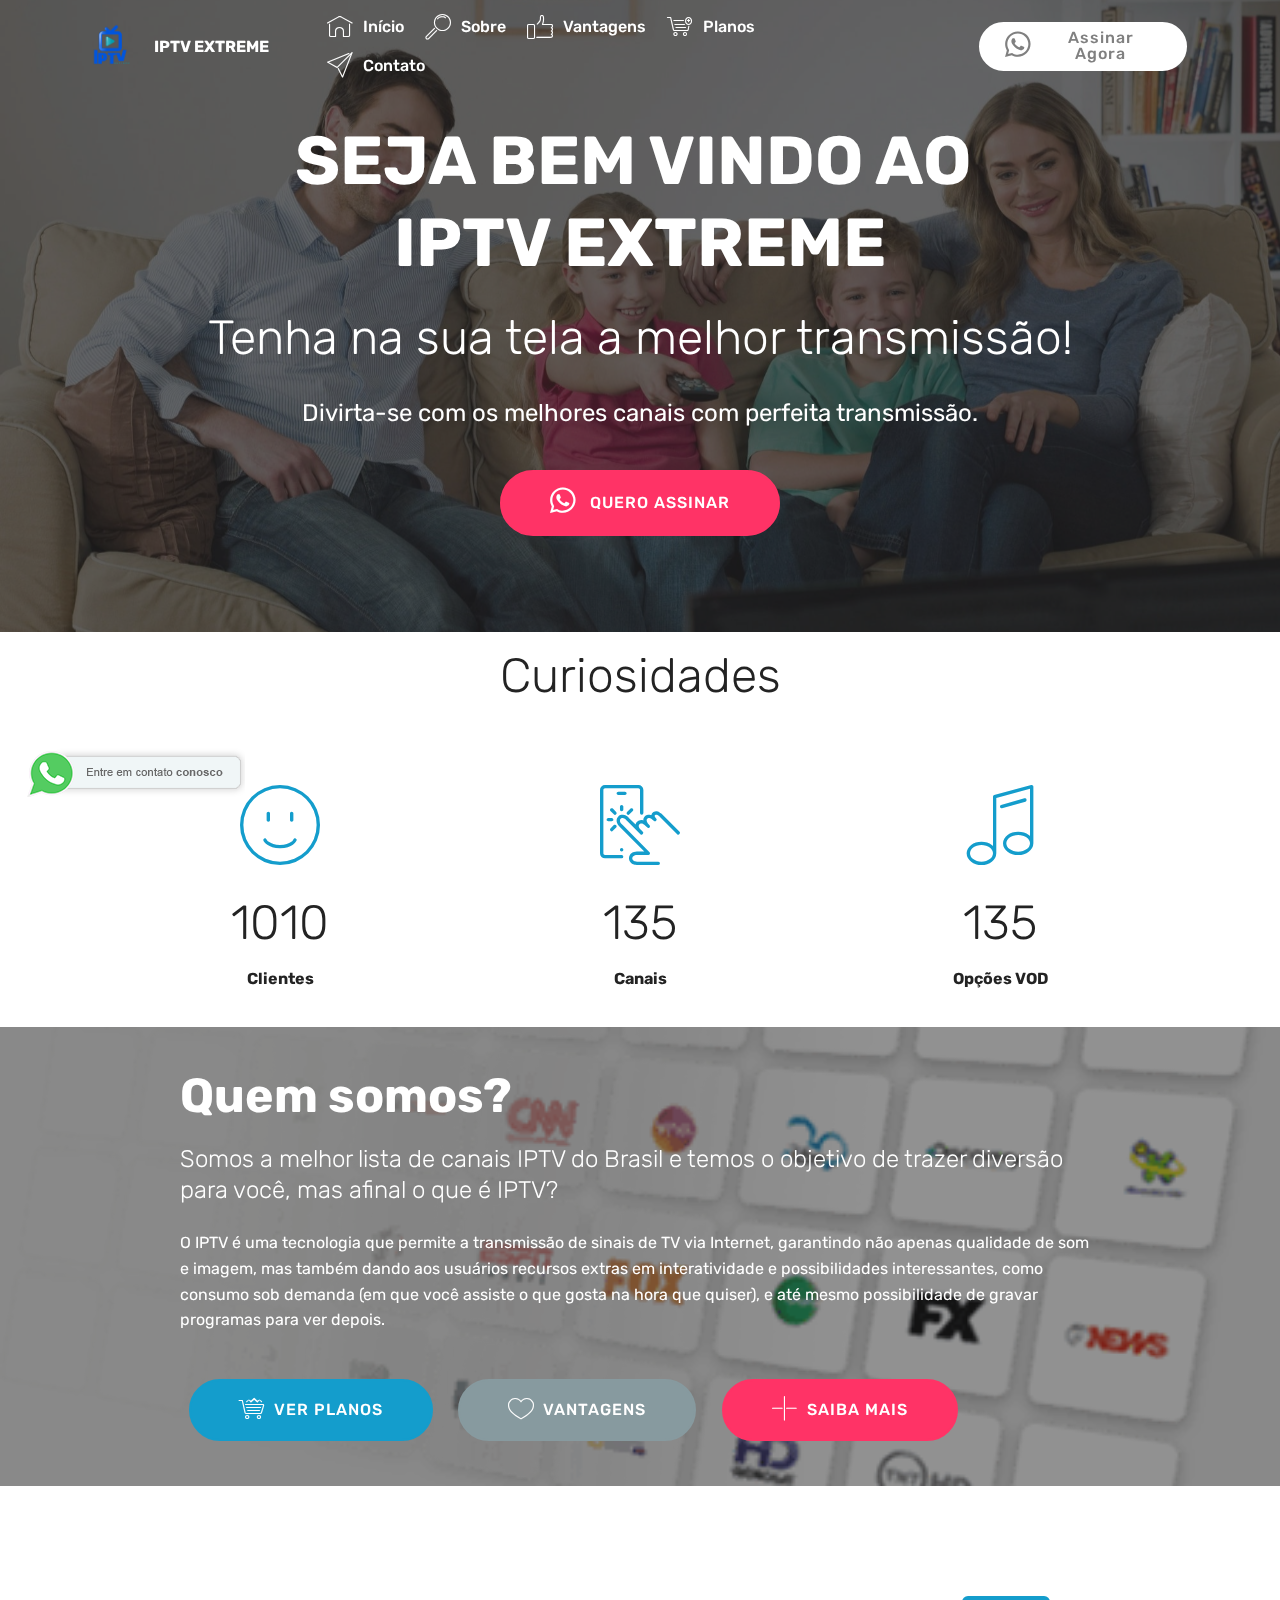
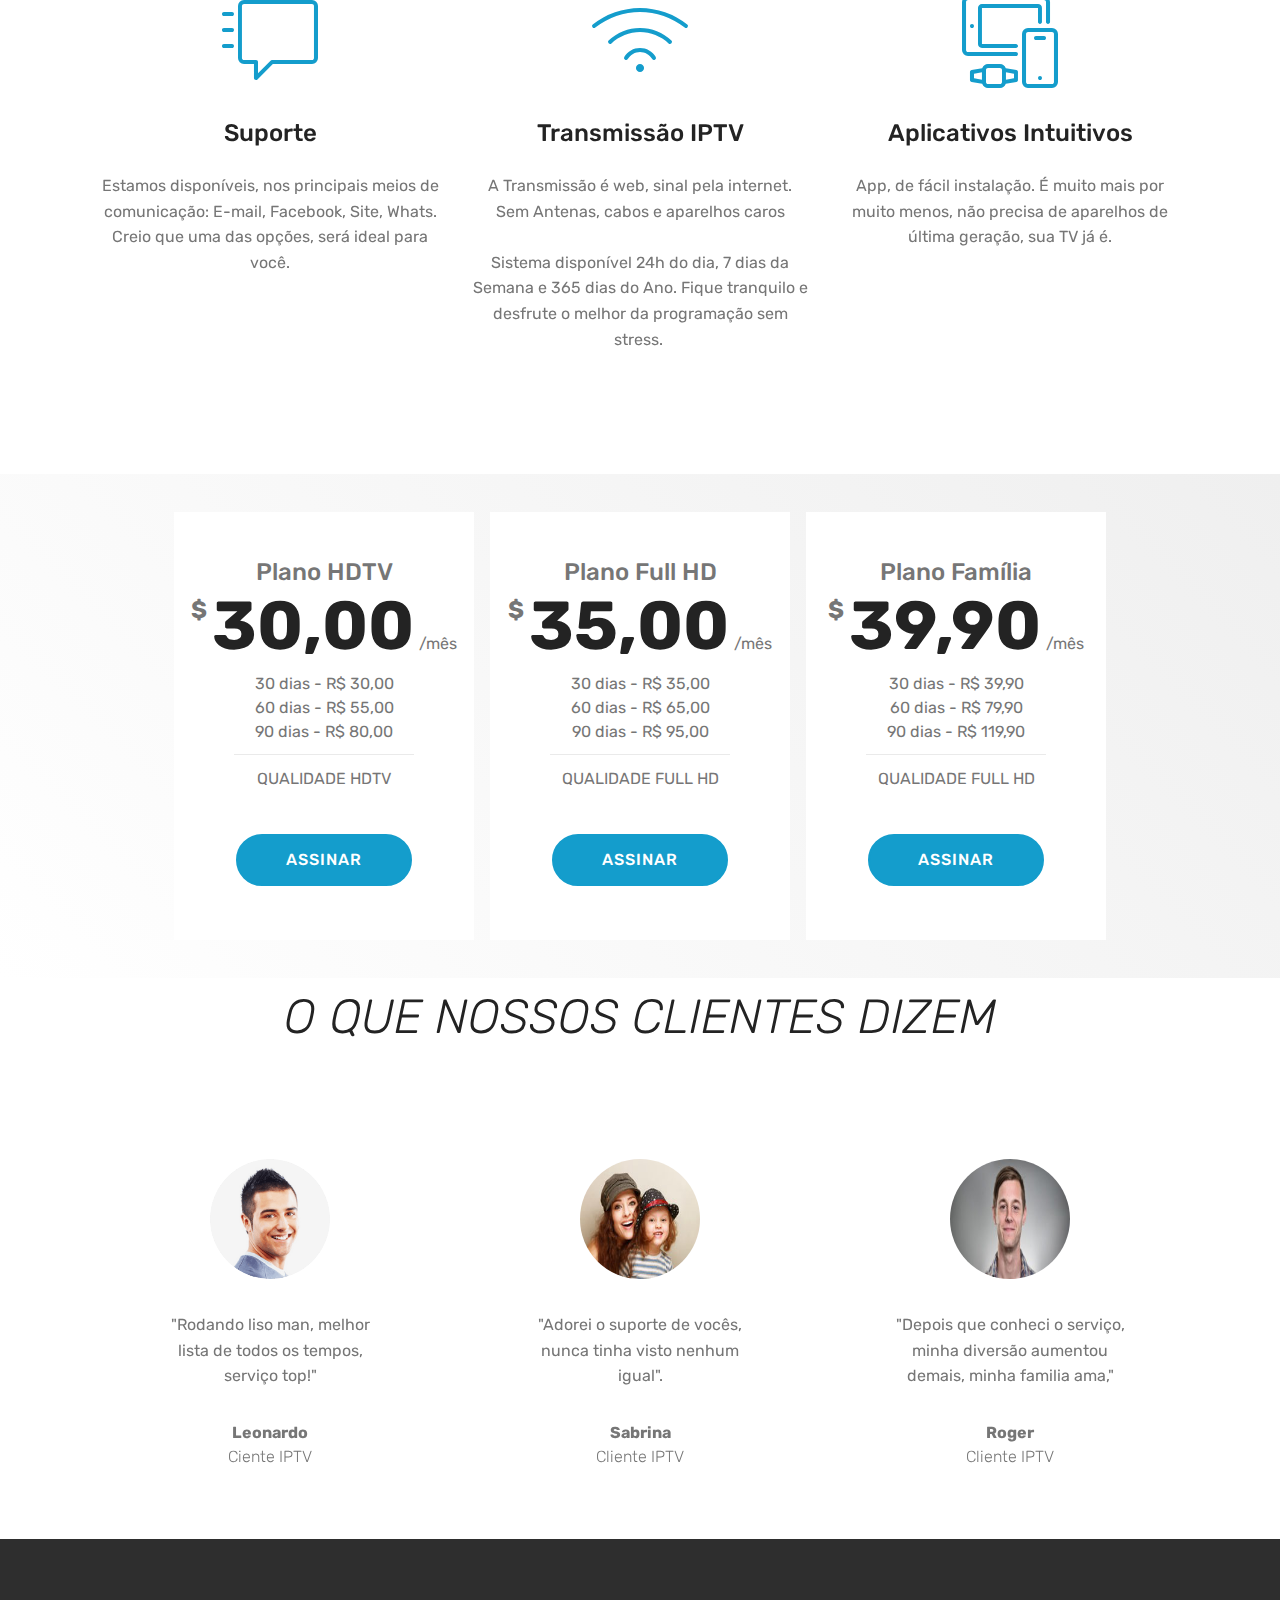
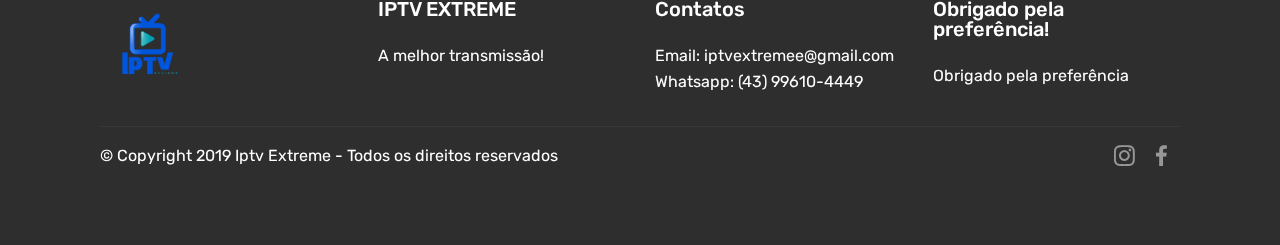
<file: index.html>
<!DOCTYPE html>
<html  >
<head>
  <!-- Site made with Mobirise Website Builder v4.10.8, https://mobirise.com -->
  <meta charset="UTF-8">
  <meta http-equiv="X-UA-Compatible" content="IE=edge">
  <meta name="generator" content="Mobirise v4.10.8, mobirise.com">
  <meta name="viewport" content="width=device-width, initial-scale=1, minimum-scale=1">
  <link rel="shortcut icon" href="assets/images/logo-branco-1-128x128.png" type="image/x-icon">
  <meta name="description" content="">
  
  <title>Home</title>
  <link rel="stylesheet" href="assets/web/assets/mobirise-icons/mobirise-icons.css">
  <link rel="stylesheet" href="assets/tether/tether.min.css">
  <link rel="stylesheet" href="assets/bootstrap/css/bootstrap.min.css">
  <link rel="stylesheet" href="assets/bootstrap/css/bootstrap-grid.min.css">
  <link rel="stylesheet" href="assets/bootstrap/css/bootstrap-reboot.min.css">
  <link rel="stylesheet" href="assets/socicon/css/styles.css">
  <link rel="stylesheet" href="assets/dropdown/css/style.css">
  <link rel="stylesheet" href="assets/theme/css/style.css">
  <link rel="stylesheet" href="assets/mobirise/css/mbr-additional.css" type="text/css">
  
  <style type="text/css">
.whatsapp {
    position: fixed;
    top: 82%;
    left: 1%;
    padding: 10px;
    z-index: 10000000;
}
  </style>
  
  
</head>
<body>

    

<div>
<a href="https://tawk.to/chat/5d7001c777aa790be3327089/default"><img  class="whatsapp" src="assets/images/chatok.png" /></a>
</div>

  <section class="menu cid-rB3QR9j3hy" once="menu" id="menu1-3">
    

    <nav class="navbar navbar-expand beta-menu navbar-dropdown align-items-center navbar-fixed-top navbar-toggleable-sm bg-color transparent">
        <button class="navbar-toggler navbar-toggler-right" type="button" data-toggle="collapse" data-target="#navbarSupportedContent" aria-controls="navbarSupportedContent" aria-expanded="false" aria-label="Toggle navigation">
            <div class="hamburger">
                <span></span>
                <span></span>
                <span></span>
                <span></span>
            </div>
        </button>
        <div class="menu-logo">
            <div class="navbar-brand">
                <span class="navbar-logo">
                    <a href="index.html">
                         <img src="assets/images/logo-branco-1-128x128.png" alt="IPTV EXTREME" title="" style="height: 3.8rem;">
                    </a>
                </span>
                <span class="navbar-caption-wrap"><a class="navbar-caption text-white display-4" href="index.html">
                        IPTV EXTREME</a></span>
            </div>
        </div>
        <div class="collapse navbar-collapse" id="navbarSupportedContent">
            <ul class="navbar-nav nav-dropdown" data-app-modern-menu="true"><li class="nav-item">
                    <a class="nav-link link text-white display-4" href="index.html">
                        <span class="mbri-home mbr-iconfont mbr-iconfont-btn"></span>
                        Início</a>
                </li><li class="nav-item"><a class="nav-link link text-white display-4" href="index.html#info3-a"><span class="mbri-search mbr-iconfont mbr-iconfont-btn"></span>
                        
                        Sobre</a></li><li class="nav-item"><a class="nav-link link text-white display-4" href="index.html#features1-5"><span class="mbri-like mbr-iconfont mbr-iconfont-btn"></span>
                        
                        Vantagens</a></li><li class="nav-item"><a class="nav-link link text-white display-4" href="index.html#pricing-tables1-8"><span class="mbri-cart-add mbr-iconfont mbr-iconfont-btn"></span>
                        
                        Planos</a></li>
                <li class="nav-item">
                    <a class="nav-link link text-white display-4" href="page2.html"><span class="mbri-paper-plane mbr-iconfont mbr-iconfont-btn"></span>
                        
                        Contato &nbsp; &nbsp; &nbsp; &nbsp; &nbsp; &nbsp; &nbsp; &nbsp; &nbsp; &nbsp;&nbsp;</a>
                </li></ul>
            <div class="navbar-buttons mbr-section-btn"><a class="btn btn-sm btn-white display-4" href="https://api.whatsapp.com/send?phone=5543996104449&text=Ola%2C%20quero%20assinar!" target="_blank"><span class="socicon socicon-whatsapp mbr-iconfont mbr-iconfont-btn"></span>
                    
                    Assinar Agora</a></div>
        </div>
    </nav>
</section>

<section class="engine"><a href="https://mobirise.info/e">how to make your own site</a></section><section class="header1 cid-rB3Ud2ZHxH mbr-parallax-background" id="header1-4">

    

    <div class="mbr-overlay" style="opacity: 0.7; background-color: rgb(35, 35, 35);">
    </div>

    <div class="container">
        <div class="row justify-content-md-center">
            <div class="mbr-white col-md-10">
                <h1 class="mbr-section-title align-center mbr-bold pb-3 mbr-fonts-style display-1">SEJA BEM VINDO AO&nbsp;<br>IPTV EXTREME</h1>
                <h3 class="mbr-section-subtitle align-center mbr-light pb-3 mbr-fonts-style display-2">Tenha na sua tela a melhor transmissão!</h3>
                <p class="mbr-text align-center pb-3 mbr-fonts-style display-5">
                    Divirta-se com os melhores canais com perfeita transmissão.</p>
                <div class="mbr-section-btn align-center"><a class="btn btn-md btn-secondary display-4" href="https://api.whatsapp.com/send?phone=5543996104449&text=Ola%2C%20quero%20assinar!" target="_blank"><span class="socicon socicon-whatsapp mbr-iconfont mbr-iconfont-btn"></span>
                        QUERO ASSINAR</a></div>
            </div>
        </div>
    </div>

</section>

<section class="counters1 counters cid-rB6PnPTDEy" id="counters1-c">

    

    

    <div class="container">
        <h2 class="mbr-section-title pb-3 align-center mbr-fonts-style display-2">
            Curiosidades</h2>
        

        <div class="container pt-4 mt-2">
            <div class="media-container-row">
                <div class="card p-3 align-center col-12 col-md-6 col-lg-4">
                    <div class="panel-item p-3">
                        <div class="card-img pb-3">
                            <span class="mbr-iconfont mbri-smile-face"></span>
                        </div>

                        <div class="card-text">
                            <h3 class="count pt-3 pb-3 mbr-fonts-style display-2">+6000</h3>
                            <h4 class="mbr-content-title mbr-bold mbr-fonts-style display-7">
                                Clientes</h4>
                            
                        </div>
                    </div>
                </div>


                <div class="card p-3 align-center col-12 col-md-6 col-lg-4">
                    <div class="panel-item p-3">
                        <div class="card-img pb-3">
                            <span class="mbr-iconfont mbri-touch"></span>
                        </div>
                        <div class="card-text">
                            <h3 class="count pt-3 pb-3 mbr-fonts-style display-2">+800</h3>
                            <h4 class="mbr-content-title mbr-bold mbr-fonts-style display-7">
                                Canais</h4>
                            
                        </div>
                    </div>
                </div>

                <div class="card p-3 align-center col-12 col-md-6 col-lg-4">
                    <div class="panel-item p-3">
                        <div class="card-img pb-3">
                            <span class="mbr-iconfont mbri-music"></span>
                        </div>
                        <div class="card-text">
                            <h3 class="count pt-3 pb-3 mbr-fonts-style display-2">+800</h3>
                            <h4 class="mbr-content-title mbr-bold mbr-fonts-style display-7">Opções VOD</h4>
                            
                        </div>
                    </div>
                </div>


                
            </div>
        </div>
   </div>
</section>

<section class="mbr-section info3 cid-rB6N0ZOrDI" id="info3-a">

    

    <div class="mbr-overlay" style="opacity: 0.5; background-color: rgb(35, 35, 35);">
    </div>

    <div class="container">
        <div class="row justify-content-center">
            <div class="media-container-column title col-12 col-md-10">
                <h2 class="align-left mbr-bold mbr-white pb-3 mbr-fonts-style display-2">Quem somos?</h2>
                <h3 class="mbr-section-subtitle align-left mbr-light mbr-white pb-3 mbr-fonts-style display-5">
                    Somos a melhor lista de canais IPTV do Brasil e temos o objetivo de trazer diversão para você, mas afinal o que é IPTV?</h3>
                <p class="mbr-text align-left mbr-white mbr-fonts-style display-7">
                    O IPTV é uma tecnologia que permite a transmissão de sinais de TV via Internet, garantindo não apenas qualidade de som e imagem, mas também dando aos usuários recursos extras em interatividade e possibilidades interessantes, como consumo sob demanda (em que você assiste o que gosta na hora que quiser), e até mesmo possibilidade de gravar programas para ver depois.
                </p>
                <div class="mbr-section-btn align-left py-4"><a class="btn btn-primary display-4" href="index.html#pricing-tables1-8"><span class="mbri-cart-full mbr-iconfont mbr-iconfont-btn"></span>VER PLANOS</a> 
                    <a class="btn btn-warning display-4" href="index.html#features1-5"><span class="mbri-hearth mbr-iconfont mbr-iconfont-btn"></span>VANTAGENS</a> <a class="btn btn-secondary display-4" href="page1.html"><span class="mbri-plus mbr-iconfont mbr-iconfont-btn"></span>SAIBA MAIS</a></div>
            </div>
        </div>
    </div>
</section>

<section class="features1 cid-rB3Y1b9Ghd" id="features1-5">
    
    

    
    <div class="container">
        <div class="media-container-row">

            <div class="card p-3 col-12 col-md-6 col-lg-4">
                <div class="card-img pb-3">
                    <span class="mbr-iconfont mbri-help"></span>
                </div>
                <div class="card-box">
                    <h4 class="card-title py-3 mbr-fonts-style display-5">Suporte</h4>
                    <p class="mbr-text mbr-fonts-style display-7">
                        Estamos disponíveis, nos principais meios de comunicação: E-mail, Facebook, Site, Whats. Creio que uma das opções, será ideal para você.
                    </p>
                </div>
            </div>

            <div class="card p-3 col-12 col-md-6 col-lg-4">
                <div class="card-img pb-3">
                    <span class="mbr-iconfont mbri-wifi"></span>
                </div>
                <div class="card-box">
                    <h4 class="card-title py-3 mbr-fonts-style display-5">
                        Transmissão IPTV</h4>
                    <p class="mbr-text mbr-fonts-style display-7">A Transmissão é web, sinal pela internet. Sem Antenas, cabos e aparelhos caros<br><br>Sistema disponível 24h do dia, 7 dias da Semana e 365 dias do Ano. Fique tranquilo e desfrute o melhor da programação sem stress.&nbsp;</p>
                </div>
            </div>

            <div class="card p-3 col-12 col-md-6 col-lg-4">
                <div class="card-img pb-3">
                    <span class="mbr-iconfont mbri-devices"></span>
                </div>
                <div class="card-box">
                    <h4 class="card-title py-3 mbr-fonts-style display-5">Aplicativos Intuitivos</h4>
                    <p class="mbr-text mbr-fonts-style display-7">App, de fácil instalação. É muito mais por muito menos, não precisa de aparelhos de última geração, sua TV já é.<br><br></p>
                </div>
            </div>

            

        </div>

    </div>

</section>

<section class="pricing-table1 cid-rB6zkxNXzR" id="pricing-tables1-8">

    

    
    <div class="container">
        <div class="media-container-row">

            <div class="plan col-12 mx-2 my-2 justify-content-center col-lg-4">
                <div class="plan-header text-center pt-5">
                    <h3 class="plan-title mbr-fonts-style display-5">Plano HDTV</h3>
                    <div class="plan-price">
                        <span class="price-value mbr-fonts-style display-5">
                            $
                        </span>
                        <span class="price-figure mbr-fonts-style display-1">
                              30,00</span>
                        <small class="price-term mbr-fonts-style display-7">
                            /mês</small>
                    </div>
                </div>
                <div class="plan-body pb-5">
                    <div class="plan-list align-center">
                        <ul class="list-group list-group-flush mbr-fonts-style display-7">
                            <li class="list-group-item">
                                30 dias - R$ 30,00<br>60 dias - R$ 55,00<br>90 dias - R$ 80,00</li>
                            <li class="list-group-item">
                                QUALIDADE HDTV</li>
                        </ul>
                    </div>
                    <div class="mbr-section-btn text-center pt-4"><a href="https://api.whatsapp.com/send?phone=5543996104449&text=Ola%2C%20quero%20assinar!" class="btn btn-primary display-4" target="_blank">ASSINAR</a></div>
                </div>
            </div>

            <div class="plan col-12 mx-2 my-2 justify-content-center col-lg-4">
                <div class="plan-header text-center pt-5">
                    <h3 class="plan-title mbr-fonts-style display-5">
                        Plano Full HD</h3>
                    <div class="plan-price">
                        <span class="price-value mbr-fonts-style display-5">
                            $
                        </span>
                        <span class="price-figure mbr-fonts-style display-1">
                            35,00</span>
                        <small class="price-term mbr-fonts-style display-7">/mês</small>
                    </div>
                </div>
                <div class="plan-body pb-5">
                    <div class="plan-list align-center">
                        <ul class="list-group list-group-flush mbr-fonts-style display-7">
                            <li class="list-group-item">
                                30 dias - R$ 35,00<br>60 dias - R$ 65,00<br>90 dias - R$ 95,00</li>
                            <li class="list-group-item">
                                QUALIDADE FULL HD</li>
                        </ul>
                    </div>
                    <div class="mbr-section-btn text-center pt-4"><a href="https://api.whatsapp.com/send?phone=5543996104449&text=Ola%2C%20quero%20assinar!" class="btn btn-primary display-4" target="_blank">ASSINAR</a></div>
                </div>
            </div>

            <div class="plan col-12 mx-2 my-2 justify-content-center col-lg-4">
                <div class="plan-header text-center pt-5">
                    <h3 class="plan-title mbr-fonts-style display-5">Plano Família</h3>
                    <div class="plan-price">
                        <span class="price-value mbr-fonts-style display-5">
                            $
                        </span>
                        <span class="price-figure mbr-fonts-style display-1">
                            39,90</span>
                        <small class="price-term mbr-fonts-style display-7">
                            /mês</small>
                    </div>
                </div>
                <div class="plan-body pb-5">
                    <div class="plan-list align-center">
                        <ul class="list-group list-group-flush mbr-fonts-style display-7">
                            <li class="list-group-item">
                                30 dias - R$ 39,90<br>60 dias - R$ 79,90<br>90 dias - R$ 119,90</li>
                            <li class="list-group-item">
                                QUALIDADE FULL HD</li>
                        </ul>
                    </div>
                    <div class="mbr-section-btn text-center pt-4"><a href="https://api.whatsapp.com/send?phone=5543996104449&text=Ola%2C%20quero%20assinar!" class="btn btn-primary display-4" target="_blank">ASSINAR</a></div>
                </div>
            </div>

            
        </div>
    </div>
</section>

<section class="testimonials1 cid-rB6EGDEKgh" id="testimonials1-9">

    

    
    <div class="container">
        <div class="media-container-row">
            <div class="title col-12 align-center">
                <h2 class="pb-3 mbr-fonts-style display-2"><em>O QUE NOSSOS CLIENTES DIZEM</em></h2>
                
            </div>
        </div>
    </div>

    <div class="container pt-3 mt-2">
        <div class="media-container-row">
            <div class="mbr-testimonial p-3 align-center col-12 col-md-6 col-lg-4">
                <div class="panel-item p-3">
                    <div class="card-block">
                        <div class="testimonial-photo">
                            <img src="assets/images/man1-200x200.png" alt="" title="">
                        </div>
                        <p class="mbr-text mbr-fonts-style display-7">
                           "Rodando liso man, melhor lista de todos os tempos, serviço top!"</p>
                    </div>
                    <div class="card-footer">
                        <div class="mbr-author-name mbr-bold mbr-fonts-style display-7">
                             Leonardo</div>
                        <small class="mbr-author-desc mbr-italic mbr-light mbr-fonts-style display-7">
                               Ciente IPTV</small>
                    </div>
                </div>
            </div>

            <div class="mbr-testimonial p-3 align-center col-12 col-md-6 col-lg-4">
                <div class="panel-item p-3">
                    <div class="card-block">
                        <div class="testimonial-photo">
                            <img src="assets/images/girl1-199x148.jpg" alt="" title="">
                        </div>
                        <p class="mbr-text mbr-fonts-style display-7">
                           "Adorei o suporte de vocês, nunca tinha visto nenhum igual".</p>
                    </div>
                    <div class="card-footer">
                        <div class="mbr-author-name mbr-bold mbr-fonts-style display-7">
                             Sabrina</div>
                        <small class="mbr-author-desc mbr-italic mbr-light mbr-fonts-style display-7">
                               Cliente IPTV</small>
                    </div>
                </div>
            </div>

            <div class="mbr-testimonial p-3 align-center col-12 col-md-6 col-lg-4">
                <div class="panel-item p-3">
                    <div class="card-block">
                        <div class="testimonial-photo">
                            <img src="assets/images/nice-guys-240x135.jpeg" alt="" title="">
                        </div>
                        <p class="mbr-text mbr-fonts-style display-7">
                           "Depois que conheci o serviço, minha diversão aumentou demais, minha familia ama,"</p>
                    </div>
                    <div class="card-footer">
                        <div class="mbr-author-name mbr-bold mbr-fonts-style display-7">
                             Roger</div>
                        <small class="mbr-author-desc mbr-italic mbr-light mbr-fonts-style display-7">
                               Cliente IPTV</small>
                    </div>
                </div>
            </div>

            

            

            
        </div>
    </div>   
</section>

<section class="cid-rB3YTP5BwR" id="footer1-6">

    

    

    <div class="container">
        <div class="media-container-row content text-white">
            <div class="col-12 col-md-3">
                <div class="media-wrap">
                    <a href="index.html">
                        <img src="assets/images/logo-branco-1-128x128.png" alt="IPTV EXTREME">
                    </a>
                </div>
            </div>
            <div class="col-12 col-md-3 mbr-fonts-style display-7">
                <h5 class="pb-3">IPTV EXTREME</h5>
                <p class="mbr-text">A melhor transmissão!</p>
            </div>
            <div class="col-12 col-md-3 mbr-fonts-style display-7">
                <h5 class="pb-3">
                    Contatos</h5>
                <p class="mbr-text">
                    Email: iptvextremee@gmail.com&nbsp;<br>Whatsapp: (43) 99610-4449&nbsp;</p>
            </div>
            <div class="col-12 col-md-3 mbr-fonts-style display-7">
                <h5 class="pb-3">Obrigado pela preferência!</h5>
                <p class="mbr-text">Obrigado pela preferência</p>
            </div>
        </div>
        <div class="footer-lower">
            <div class="media-container-row">
                <div class="col-sm-12">
                    <hr>
                </div>
            </div>
            <div class="media-container-row mbr-white">
                <div class="col-sm-6 copyright">
                    <p class="mbr-text mbr-fonts-style display-7">
                        © Copyright 2019 Iptv Extreme - Todos os direitos reservados</p>
                </div>
                <div class="col-md-6">
                    <div class="social-list align-right">
                        <div class="soc-item">
                            <a href="https://www.instagram.com/iptvextremex/" target="_blank">
                                <span class="mbr-iconfont mbr-iconfont-social socicon-instagram socicon"></span>
                            </a>
                        </div>
                        <div class="soc-item">
                            <a href="https://www.facebook.com/wesley.neposiano" target="_blank">
                                <span class="mbr-iconfont mbr-iconfont-social socicon-facebook socicon"></span>
                            </a>
                        </div>
                        
                        
                        
                        
                    </div>
                </div>
            </div>
        </div>
    </div>
</section>




  <script src="assets/web/assets/jquery/jquery.min.js"></script>
  <script src="assets/popper/popper.min.js"></script>
  <script src="assets/tether/tether.min.js"></script>
  <script src="assets/bootstrap/js/bootstrap.min.js"></script>
  <script src="assets/smoothscroll/smooth-scroll.js"></script>
  <script src="assets/touchswipe/jquery.touch-swipe.min.js"></script>
  <script src="assets/parallax/jarallax.min.js"></script>
  <script src="assets/viewportchecker/jquery.viewportchecker.js"></script>
  <script src="assets/dropdown/js/nav-dropdown.js"></script>
  <script src="assets/dropdown/js/navbar-dropdown.js"></script>
  <script src="assets/theme/js/script.js"></script>


  
  
</body>
</html>
</file>
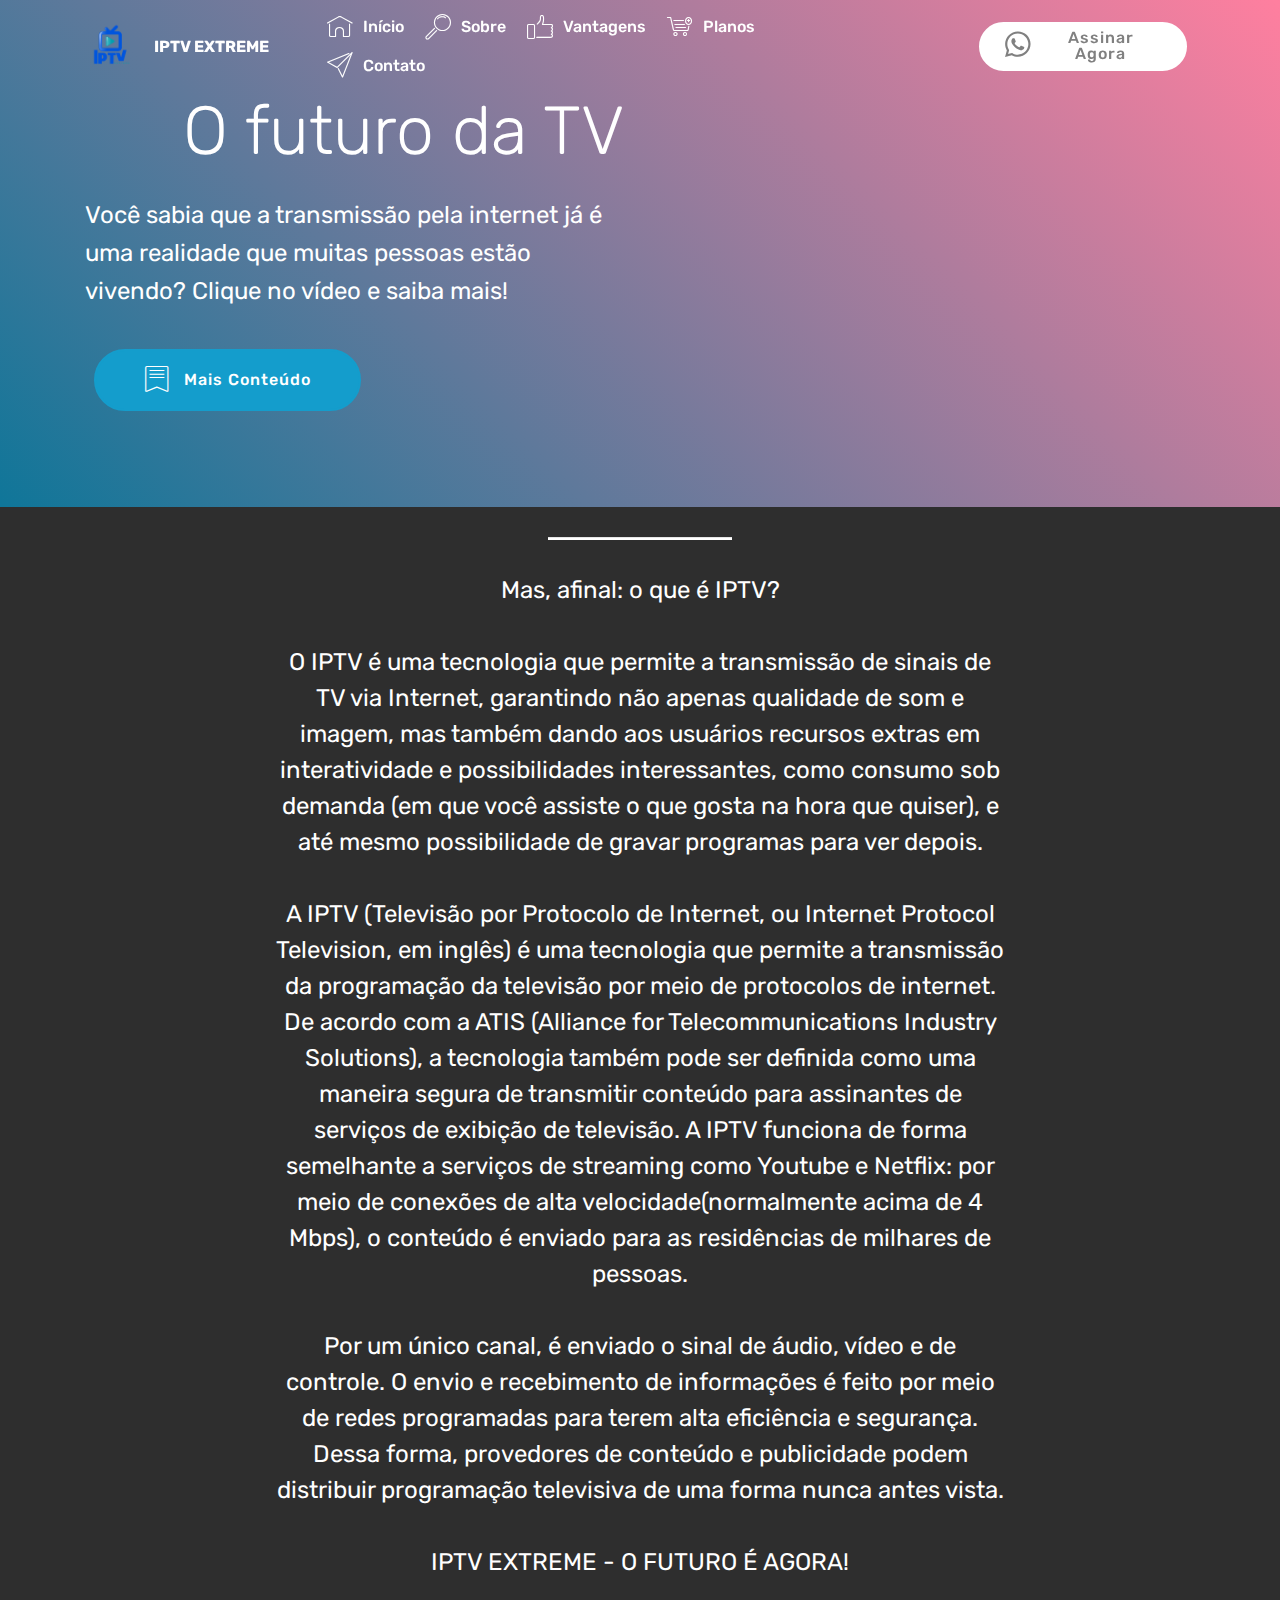
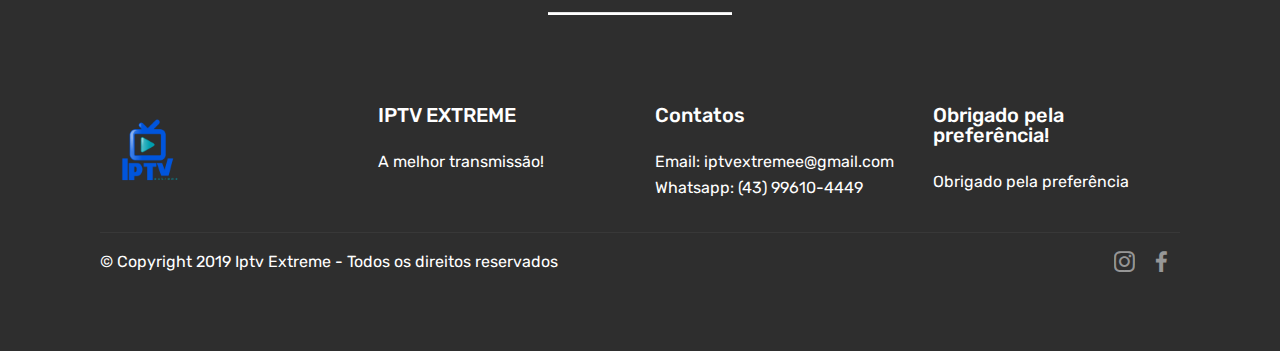
<file: page1.html>
<!DOCTYPE html>
<html  >
<head>
  <!-- Site made with Mobirise Website Builder v4.10.8, https://mobirise.com -->
  <meta charset="UTF-8">
  <meta http-equiv="X-UA-Compatible" content="IE=edge">
  <meta name="generator" content="Mobirise v4.10.8, mobirise.com">
  <meta name="viewport" content="width=device-width, initial-scale=1, minimum-scale=1">
  <link rel="shortcut icon" href="assets/images/logo-branco-1-128x128.png" type="image/x-icon">
  <meta name="description" content="Site Generator Description">
  
  <title>Sobre</title>
  <link rel="stylesheet" href="assets/web/assets/mobirise-icons/mobirise-icons.css">
  <link rel="stylesheet" href="assets/tether/tether.min.css">
  <link rel="stylesheet" href="assets/bootstrap/css/bootstrap.min.css">
  <link rel="stylesheet" href="assets/bootstrap/css/bootstrap-grid.min.css">
  <link rel="stylesheet" href="assets/bootstrap/css/bootstrap-reboot.min.css">
  <link rel="stylesheet" href="assets/dropdown/css/style.css">
  <link rel="stylesheet" href="assets/socicon/css/styles.css">
  <link rel="stylesheet" href="assets/theme/css/style.css">
  <link rel="stylesheet" href="assets/mobirise/css/mbr-additional.css" type="text/css">
  
  
  
</head>
<body>
  <section class="menu cid-rB3QR9j3hy" once="menu" id="menu1-d">

    

    <nav class="navbar navbar-expand beta-menu navbar-dropdown align-items-center navbar-fixed-top navbar-toggleable-sm bg-color transparent">
        <button class="navbar-toggler navbar-toggler-right" type="button" data-toggle="collapse" data-target="#navbarSupportedContent" aria-controls="navbarSupportedContent" aria-expanded="false" aria-label="Toggle navigation">
            <div class="hamburger">
                <span></span>
                <span></span>
                <span></span>
                <span></span>
            </div>
        </button>
        <div class="menu-logo">
            <div class="navbar-brand">
                <span class="navbar-logo">
                    <a href="index.html">
                         <img src="assets/images/logo-branco-1-128x128.png" alt="IPTV EXTREME" title="" style="height: 3.8rem;">
                    </a>
                </span>
                <span class="navbar-caption-wrap"><a class="navbar-caption text-white display-4" href="index.html">
                        IPTV EXTREME</a></span>
            </div>
        </div>
        <div class="collapse navbar-collapse" id="navbarSupportedContent">
            <ul class="navbar-nav nav-dropdown" data-app-modern-menu="true"><li class="nav-item">
                    <a class="nav-link link text-white display-4" href="index.html">
                        <span class="mbri-home mbr-iconfont mbr-iconfont-btn"></span>
                        Início</a>
                </li><li class="nav-item"><a class="nav-link link text-white display-4" href="index.html#info3-a"><span class="mbri-search mbr-iconfont mbr-iconfont-btn"></span>
                        
                        Sobre</a></li><li class="nav-item"><a class="nav-link link text-white display-4" href="index.html#features1-5"><span class="mbri-like mbr-iconfont mbr-iconfont-btn"></span>
                        
                        Vantagens</a></li><li class="nav-item"><a class="nav-link link text-white display-4" href="index.html#pricing-tables1-8"><span class="mbri-cart-add mbr-iconfont mbr-iconfont-btn"></span>
                        
                        Planos</a></li>
                <li class="nav-item">
                    <a class="nav-link link text-white display-4" href="page2.html"><span class="mbri-paper-plane mbr-iconfont mbr-iconfont-btn"></span>
                        
                        Contato &nbsp; &nbsp; &nbsp; &nbsp; &nbsp; &nbsp; &nbsp; &nbsp; &nbsp; &nbsp;&nbsp;</a>
                </li></ul>
            <div class="navbar-buttons mbr-section-btn"><a class="btn btn-sm btn-white display-4" href="https://api.whatsapp.com/send?phone=5543996104449&text=Ola%2C%20quero%20assinar!" target="_blank"><span class="socicon socicon-whatsapp mbr-iconfont mbr-iconfont-btn"></span>
                    
                    Assinar Agora</a></div>
        </div>
    </nav>
</section>

<section class="engine"><a href="https://mobirise.info/u">bootstrap html templates</a></section><section class="header7 cid-rB70PgRIUg" id="header7-e">

    

    

    <div class="container">
        <div class="media-container-row">

            <div class="media-content align-right">
                <h1 class="mbr-section-title mbr-white pb-3 mbr-fonts-style display-1">O futuro da TV</h1>
                <div class="mbr-section-text mbr-white pb-3">
                    <p class="mbr-text mbr-fonts-style display-5">
                        Você sabia que a transmissão pela internet já é uma realidade que muitas pessoas estão vivendo? Clique no vídeo e saiba mais!</p>
                </div>
                <div class="mbr-section-btn"><a class="btn btn-md btn-primary display-4" href="page1.html#content10-h"><span class="mbri-bookmark mbr-iconfont mbr-iconfont-btn"></span>Mais Conteúdo</a></div>
            </div>

            <div class="mbr-figure" style="width: 100%;"><iframe class="mbr-embedded-video" src="https://www.youtube.com/embed/J_nLSG_7g4o?rel=0&amp;amp;showinfo=0&amp;autoplay=0&amp;loop=0" width="1280" height="720" frameborder="0" allowfullscreen></iframe></div>

        </div>
    </div>
</section>

<section class="mbr-section article content10 cid-rB73h1oOQG" id="content10-h">
    
     

    <div class="container">
        <div class="inner-container" style="width: 66%;">
            <hr class="line" style="width: 25%;">
            <div class="section-text align-center mbr-white mbr-fonts-style display-5">Mas, afinal: o que é IPTV?<div><br></div><div>O IPTV é uma tecnologia que permite a transmissão de sinais de TV via Internet, garantindo não apenas qualidade de som e imagem, mas também dando aos usuários recursos extras em interatividade e possibilidades interessantes, como consumo sob demanda (em que você assiste o que gosta na hora que quiser), e até mesmo possibilidade de gravar programas para ver depois.</div><div><br></div><div>A IPTV (Televisão por Protocolo de Internet, ou Internet Protocol Television, em inglês) é uma tecnologia que permite a transmissão da programação da televisão por meio de protocolos de internet. De acordo com a ATIS (Alliance for Telecommunications Industry Solutions), a tecnologia também pode ser definida como uma maneira segura de transmitir conteúdo para assinantes de serviços de exibição de televisão. A IPTV funciona de forma semelhante a serviços de streaming como Youtube e Netflix: por meio de conexões de alta velocidade(normalmente acima de 4 Mbps), o conteúdo é enviado para as residências de milhares de pessoas.</div><div><br></div><div>Por um único canal, é enviado o sinal de áudio, vídeo e de controle. O envio e recebimento de informações é feito por meio de redes programadas para terem alta eficiência e segurança. Dessa forma, provedores de conteúdo e publicidade podem distribuir programação televisiva de uma forma nunca antes vista.</div><div><br></div><div>IPTV EXTREME - O FUTURO É AGORA!</div></div>
            <hr class="line" style="width: 25%;">
        </div>
    </div>
</section>

<section class="cid-rB73QF7BVx" id="footer1-i">

    

    

    <div class="container">
        <div class="media-container-row content text-white">
            <div class="col-12 col-md-3">
                <div class="media-wrap">
                    <a href="index.html">
                        <img src="assets/images/logo-branco-1-128x128.png" alt="IPTV EXTREME">
                    </a>
                </div>
            </div>
            <div class="col-12 col-md-3 mbr-fonts-style display-7">
                <h5 class="pb-3">IPTV EXTREME</h5>
                <p class="mbr-text">A melhor transmissão!</p>
            </div>
            <div class="col-12 col-md-3 mbr-fonts-style display-7">
                <h5 class="pb-3">
                    Contatos</h5>
                <p class="mbr-text">
                    Email: iptvextremee@gmail.com&nbsp;<br>Whatsapp: (43) 99610-4449&nbsp;</p>
            </div>
            <div class="col-12 col-md-3 mbr-fonts-style display-7">
                <h5 class="pb-3">Obrigado pela preferência!</h5>
                <p class="mbr-text">Obrigado pela preferência</p>
            </div>
        </div>
        <div class="footer-lower">
            <div class="media-container-row">
                <div class="col-sm-12">
                    <hr>
                </div>
            </div>
            <div class="media-container-row mbr-white">
                <div class="col-sm-6 copyright">
                    <p class="mbr-text mbr-fonts-style display-7">
                        © Copyright 2019 Iptv Extreme - Todos os direitos reservados</p>
                </div>
                <div class="col-md-6">
                    <div class="social-list align-right">
                        <div class="soc-item">
                            <a href="https://www.instagram.com/iptvextremex/" target="_blank">
                                <span class="mbr-iconfont mbr-iconfont-social socicon-instagram socicon"></span>
                            </a>
                        </div>
                        <div class="soc-item">
                            <a href="https://www.facebook.com/wesley.neposiano" target="_blank">
                                <span class="mbr-iconfont mbr-iconfont-social socicon-facebook socicon"></span>
                            </a>
                        </div>
                        
                        
                        
                        
                    </div>
                </div>
            </div>
        </div>
    </div>
</section>


  <script src="assets/web/assets/jquery/jquery.min.js"></script>
  <script src="assets/popper/popper.min.js"></script>
  <script src="assets/tether/tether.min.js"></script>
  <script src="assets/bootstrap/js/bootstrap.min.js"></script>
  <script src="assets/smoothscroll/smooth-scroll.js"></script>
  <script src="assets/dropdown/js/nav-dropdown.js"></script>
  <script src="assets/dropdown/js/navbar-dropdown.js"></script>
  <script src="assets/touchswipe/jquery.touch-swipe.min.js"></script>
  <script src="assets/theme/js/script.js"></script>
  
  
</body>
</html>
</file>
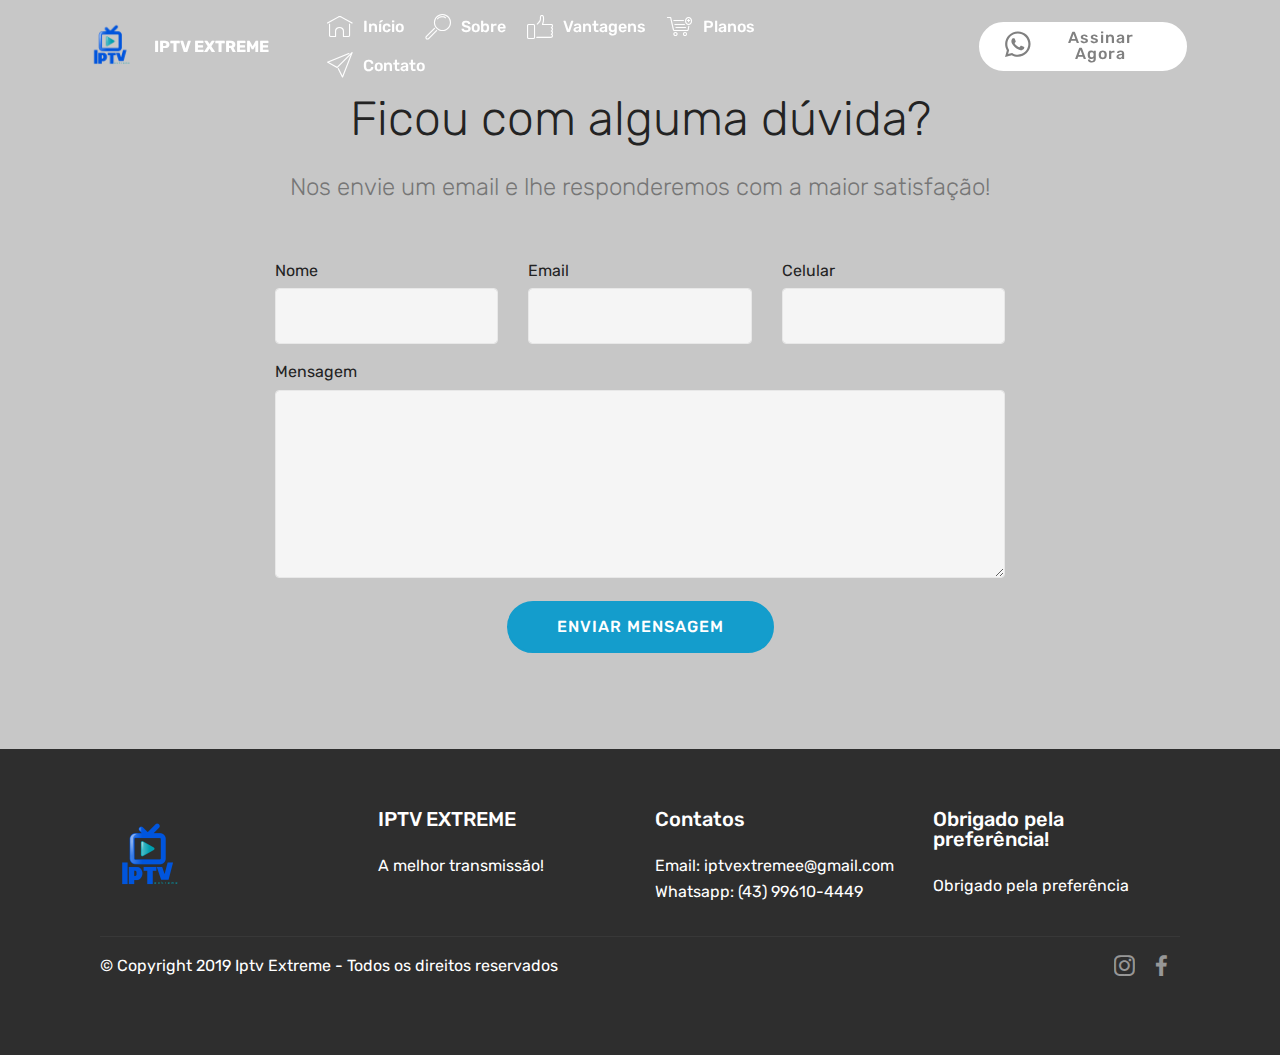
<file: page2.html>
<!DOCTYPE html>
<html  >
<head>
  <!-- Site made with Mobirise Website Builder v4.10.8, https://mobirise.com -->
  <meta charset="UTF-8">
  <meta http-equiv="X-UA-Compatible" content="IE=edge">
  <meta name="generator" content="Mobirise v4.10.8, mobirise.com">
  <meta name="viewport" content="width=device-width, initial-scale=1, minimum-scale=1">
  <link rel="shortcut icon" href="assets/images/logo-branco-1-128x128.png" type="image/x-icon">
  <meta name="description" content="Web Site Builder Description">
  
  <title>Contato</title>
  <link rel="stylesheet" href="assets/web/assets/mobirise-icons/mobirise-icons.css">
  <link rel="stylesheet" href="assets/tether/tether.min.css">
  <link rel="stylesheet" href="assets/bootstrap/css/bootstrap.min.css">
  <link rel="stylesheet" href="assets/bootstrap/css/bootstrap-grid.min.css">
  <link rel="stylesheet" href="assets/bootstrap/css/bootstrap-reboot.min.css">
  <link rel="stylesheet" href="assets/dropdown/css/style.css">
  <link rel="stylesheet" href="assets/socicon/css/styles.css">
  <link rel="stylesheet" href="assets/theme/css/style.css">
  <link rel="stylesheet" href="assets/mobirise/css/mbr-additional.css" type="text/css">
  
  
  
</head>
<body>
  <section class="menu cid-rB3QR9j3hy" once="menu" id="menu1-k">

    

    <nav class="navbar navbar-expand beta-menu navbar-dropdown align-items-center navbar-fixed-top navbar-toggleable-sm bg-color transparent">
        <button class="navbar-toggler navbar-toggler-right" type="button" data-toggle="collapse" data-target="#navbarSupportedContent" aria-controls="navbarSupportedContent" aria-expanded="false" aria-label="Toggle navigation">
            <div class="hamburger">
                <span></span>
                <span></span>
                <span></span>
                <span></span>
            </div>
        </button>
        <div class="menu-logo">
            <div class="navbar-brand">
                <span class="navbar-logo">
                    <a href="index.html">
                         <img src="assets/images/logo-branco-1-128x128.png" alt="IPTV EXTREME" title="" style="height: 3.8rem;">
                    </a>
                </span>
                <span class="navbar-caption-wrap"><a class="navbar-caption text-white display-4" href="index.html">
                        IPTV EXTREME</a></span>
            </div>
        </div>
        <div class="collapse navbar-collapse" id="navbarSupportedContent">
            <ul class="navbar-nav nav-dropdown" data-app-modern-menu="true"><li class="nav-item">
                    <a class="nav-link link text-white display-4" href="index.html">
                        <span class="mbri-home mbr-iconfont mbr-iconfont-btn"></span>
                        Início</a>
                </li><li class="nav-item"><a class="nav-link link text-white display-4" href="index.html#info3-a"><span class="mbri-search mbr-iconfont mbr-iconfont-btn"></span>
                        
                        Sobre</a></li><li class="nav-item"><a class="nav-link link text-white display-4" href="index.html#features1-5"><span class="mbri-like mbr-iconfont mbr-iconfont-btn"></span>
                        
                        Vantagens</a></li><li class="nav-item"><a class="nav-link link text-white display-4" href="index.html#pricing-tables1-8"><span class="mbri-cart-add mbr-iconfont mbr-iconfont-btn"></span>
                        
                        Planos</a></li>
                <li class="nav-item">
                    <a class="nav-link link text-white display-4" href="page2.html"><span class="mbri-paper-plane mbr-iconfont mbr-iconfont-btn"></span>
                        
                        Contato &nbsp; &nbsp; &nbsp; &nbsp; &nbsp; &nbsp; &nbsp; &nbsp; &nbsp; &nbsp;&nbsp;</a>
                </li></ul>
            <div class="navbar-buttons mbr-section-btn"><a class="btn btn-sm btn-white display-4" href="https://api.whatsapp.com/send?phone=5543996104449&text=Ola%2C%20quero%20assinar!" target="_blank"><span class="socicon socicon-whatsapp mbr-iconfont mbr-iconfont-btn"></span>
                    
                    Assinar Agora</a></div>
        </div>
    </nav>
</section>

<section class="engine"><a href="https://mobirise.info/w">free html5 templates</a></section><section class="mbr-section form1 cid-rB7aFVLznY" id="form1-l">

    

    
    <div class="container">
        <div class="row justify-content-center">
            <div class="title col-12 col-lg-8">
                <h2 class="mbr-section-title align-center pb-3 mbr-fonts-style display-2">
                    Ficou com alguma dúvida?</h2>
                <h3 class="mbr-section-subtitle align-center mbr-light pb-3 mbr-fonts-style display-5">
                    Nos envie um email e lhe responderemos com a maior satisfação!</h3>
            </div>
        </div>
    </div>
    <div class="container">
        <div class="row justify-content-center">
            <div class="media-container-column col-lg-8" data-form-type="formoid">
                <!---Formbuilder Form--->
                <form action="https://mobirise.com/" method="POST" class="mbr-form form-with-styler" data-form-title="Mobirise Form"><input type="hidden" name="email" data-form-email="true" value="bU9fMA7MA2iOVzv7m/f4Ea6ySiU60RLPaAOLAwaG/UB0JoqyxOjhGzrJMqDMAd5FADztia83od0fzTLN41U9nm7QIeBgozWCLWSbrY83LAwZ02XyszCs7zl4JZ2FJaxe">
                    <div class="row">
                        <div hidden="hidden" data-form-alert="" class="alert alert-success col-12">Obrigado por nos enviar uma mensagem</div>
                        <div hidden="hidden" data-form-alert-danger="" class="alert alert-danger col-12">
                        </div>
                    </div>
                    <div class="dragArea row">
                        <div class="col-md-4  form-group" data-for="name">
                            <label for="name-form1-l" class="form-control-label mbr-fonts-style display-7">Nome</label>
                            <input type="text" name="name" data-form-field="Name" required="required" class="form-control display-7" id="name-form1-l">
                        </div>
                        <div class="col-md-4  form-group" data-for="email">
                            <label for="email-form1-l" class="form-control-label mbr-fonts-style display-7">Email</label>
                            <input type="email" name="email" data-form-field="Email" required="required" class="form-control display-7" id="email-form1-l">
                        </div>
                        <div data-for="phone" class="col-md-4  form-group">
                            <label for="phone-form1-l" class="form-control-label mbr-fonts-style display-7">Celular</label>
                            <input type="tel" name="phone" data-form-field="Phone" class="form-control display-7" id="phone-form1-l">
                        </div>
                        <div data-for="message" class="col-md-12 form-group">
                            <label for="message-form1-l" class="form-control-label mbr-fonts-style display-7">Mensagem</label>
                            <textarea name="message" data-form-field="Message" class="form-control display-7" id="message-form1-l"></textarea>
                        </div>
                        <div class="col-md-12 input-group-btn align-center"><button type="submit" class="btn btn-primary btn-form display-4">ENVIAR MENSAGEM</button></div>
                    </div>
                </form><!---Formbuilder Form--->
            </div>
        </div>
    </div>
</section>

<section class="cid-rB7aHdOSvp" id="footer1-m">

    

    

    <div class="container">
        <div class="media-container-row content text-white">
            <div class="col-12 col-md-3">
                <div class="media-wrap">
                    <a href="index.html">
                        <img src="assets/images/logo-branco-1-192x192.png" alt="Mobirise" title="">
                    </a>
                </div>
            </div>
            <div class="col-12 col-md-3 mbr-fonts-style display-7">
                <h5 class="pb-3">IPTV EXTREME</h5>
                <p class="mbr-text">A melhor transmissão!</p>
            </div>
            <div class="col-12 col-md-3 mbr-fonts-style display-7">
                <h5 class="pb-3">
                    Contatos</h5>
                <p class="mbr-text">
                    Email: iptvextremee@gmail.com&nbsp;<br>Whatsapp: (43) 99610-4449&nbsp;</p>
            </div>
            <div class="col-12 col-md-3 mbr-fonts-style display-7">
                <h5 class="pb-3">Obrigado pela preferência!</h5>
                <p class="mbr-text">Obrigado pela preferência</p>
            </div>
        </div>
        <div class="footer-lower">
            <div class="media-container-row">
                <div class="col-sm-12">
                    <hr>
                </div>
            </div>
            <div class="media-container-row mbr-white">
                <div class="col-sm-6 copyright">
                    <p class="mbr-text mbr-fonts-style display-7">
                        © Copyright 2019 Iptv Extreme - Todos os direitos reservados</p>
                </div>
                <div class="col-md-6">
                    <div class="social-list align-right">
                        <div class="soc-item">
                            <a href="https://www.instagram.com/iptvextremex/" target="_blank">
                                <span class="mbr-iconfont mbr-iconfont-social socicon-instagram socicon"></span>
                            </a>
                        </div>
                        <div class="soc-item">
                            <a href="https://www.facebook.com/wesley.neposiano" target="_blank">
                                <span class="mbr-iconfont mbr-iconfont-social socicon-facebook socicon"></span>
                            </a>
                        </div>
                        
                        
                        
                        
                    </div>
                </div>
            </div>
        </div>
    </div>
</section>


  <script src="assets/web/assets/jquery/jquery.min.js"></script>
  <script src="assets/popper/popper.min.js"></script>
  <script src="assets/tether/tether.min.js"></script>
  <script src="assets/bootstrap/js/bootstrap.min.js"></script>
  <script src="assets/smoothscroll/smooth-scroll.js"></script>
  <script src="assets/dropdown/js/nav-dropdown.js"></script>
  <script src="assets/dropdown/js/navbar-dropdown.js"></script>
  <script src="assets/touchswipe/jquery.touch-swipe.min.js"></script>
  <script src="assets/theme/js/script.js"></script>
  <script src="assets/formoid/formoid.min.js"></script>
  
  
</body>
</html>
</file>
<file: assets/web/assets/mobirise-icons/mobirise-icons.css>
@font-face {
  font-family: 'MobiriseIcons';
  src:  url('mobirise-icons.eot?spat4u');
  src:  url('mobirise-icons.eot?spat4u#iefix') format('embedded-opentype'),
    url('mobirise-icons.ttf?spat4u') format('truetype'),
    url('mobirise-icons.woff?spat4u') format('woff'),
    url('mobirise-icons.svg?spat4u#MobiriseIcons') format('svg');
  font-weight: normal;
  font-style: normal;
}

[class^="mbri-"], [class*=" mbri-"] {
  /* use !important to prevent issues with browser extensions that change fonts */
  font-family: MobiriseIcons !important;
  speak: none;
  font-style: normal;
  font-weight: normal;
  font-variant: normal;
  text-transform: none;
  line-height: 1;

  /* Better Font Rendering =========== */
  -webkit-font-smoothing: antialiased;
  -moz-osx-font-smoothing: grayscale;
}

.mbri-add-submenu:before {
  content: "\e900";
}
.mbri-alert:before {
  content: "\e901";
}
.mbri-align-center:before {
  content: "\e902";
}
.mbri-align-justify:before {
  content: "\e903";
}
.mbri-align-left:before {
  content: "\e904";
}
.mbri-align-right:before {
  content: "\e905";
}
.mbri-android:before {
  content: "\e906";
}
.mbri-apple:before {
  content: "\e907";
}
.mbri-arrow-down:before {
  content: "\e908";
}
.mbri-arrow-next:before {
  content: "\e909";
}
.mbri-arrow-prev:before {
  content: "\e90a";
}
.mbri-arrow-up:before {
  content: "\e90b";
}
.mbri-bold:before {
  content: "\e90c";
}
.mbri-bookmark:before {
  content: "\e90d";
}
.mbri-bootstrap:before {
  content: "\e90e";
}
.mbri-briefcase:before {
  content: "\e90f";
}
.mbri-browse:before {
  content: "\e910";
}
.mbri-bulleted-list:before {
  content: "\e911";
}
.mbri-calendar:before {
  content: "\e912";
}
.mbri-camera:before {
  content: "\e913";
}
.mbri-cart-add:before {
  content: "\e914";
}
.mbri-cart-full:before {
  content: "\e915";
}
.mbri-cash:before {
  content: "\e916";
}
.mbri-change-style:before {
  content: "\e917";
}
.mbri-chat:before {
  content: "\e918";
}
.mbri-clock:before {
  content: "\e919";
}
.mbri-close:before {
  content: "\e91a";
}
.mbri-cloud:before {
  content: "\e91b";
}
.mbri-code:before {
  content: "\e91c";
}
.mbri-contact-form:before {
  content: "\e91d";
}
.mbri-credit-card:before {
  content: "\e91e";
}
.mbri-cursor-click:before {
  content: "\e91f";
}
.mbri-cust-feedback:before {
  content: "\e920";
}
.mbri-database:before {
  content: "\e921";
}
.mbri-delivery:before {
  content: "\e922";
}
.mbri-desktop:before {
  content: "\e923";
}
.mbri-devices:before {
  content: "\e924";
}
.mbri-down:before {
  content: "\e925";
}
.mbri-download:before {
  content: "\e989";
}
.mbri-drag-n-drop:before {
  content: "\e927";
}
.mbri-drag-n-drop2:before {
  content: "\e928";
}
.mbri-edit:before {
  content: "\e929";
}
.mbri-edit2:before {
  content: "\e92a";
}
.mbri-error:before {
  content: "\e92b";
}
.mbri-extension:before {
  content: "\e92c";
}
.mbri-features:before {
  content: "\e92d";
}
.mbri-file:before {
  content: "\e92e";
}
.mbri-flag:before {
  content: "\e92f";
}
.mbri-folder:before {
  content: "\e930";
}
.mbri-gift:before {
  content: "\e931";
}
.mbri-github:before {
  content: "\e932";
}
.mbri-globe:before {
  content: "\e933";
}
.mbri-globe-2:before {
  content: "\e934";
}
.mbri-growing-chart:before {
  content: "\e935";
}
.mbri-hearth:before {
  content: "\e936";
}
.mbri-help:before {
  content: "\e937";
}
.mbri-home:before {
  content: "\e938";
}
.mbri-hot-cup:before {
  content: "\e939";
}
.mbri-idea:before {
  content: "\e93a";
}
.mbri-image-gallery:before {
  content: "\e93b";
}
.mbri-image-slider:before {
  content: "\e93c";
}
.mbri-info:before {
  content: "\e93d";
}
.mbri-italic:before {
  content: "\e93e";
}
.mbri-key:before {
  content: "\e93f";
}
.mbri-laptop:before {
  content: "\e940";
}
.mbri-layers:before {
  content: "\e941";
}
.mbri-left-right:before {
  content: "\e942";
}
.mbri-left:before {
  content: "\e943";
}
.mbri-letter:before {
  content: "\e944";
}
.mbri-like:before {
  content: "\e945";
}
.mbri-link:before {
  content: "\e946";
}
.mbri-lock:before {
  content: "\e947";
}
.mbri-login:before {
  content: "\e948";
}
.mbri-logout:before {
  content: "\e949";
}
.mbri-magic-stick:before {
  content: "\e94a";
}
.mbri-map-pin:before {
  content: "\e94b";
}
.mbri-menu:before {
  content: "\e94c";
}
.mbri-mobile:before {
  content: "\e94d";
}
.mbri-mobile2:before {
  content: "\e94e";
}
.mbri-mobirise:before {
  content: "\e94f";
}
.mbri-more-horizontal:before {
  content: "\e950";
}
.mbri-more-vertical:before {
  content: "\e951";
}
.mbri-music:before {
  content: "\e952";
}
.mbri-new-file:before {
  content: "\e953";
}
.mbri-numbered-list:before {
  content: "\e954";
}
.mbri-opened-folder:before {
  content: "\e955";
}
.mbri-pages:before {
  content: "\e956";
}
.mbri-paper-plane:before {
  content: "\e957";
}
.mbri-paperclip:before {
  content: "\e958";
}
.mbri-photo:before {
  content: "\e959";
}
.mbri-photos:before {
  content: "\e95a";
}
.mbri-pin:before {
  content: "\e95b";
}
.mbri-play:before {
  content: "\e95c";
}
.mbri-plus:before {
  content: "\e95d";
}
.mbri-preview:before {
  content: "\e95e";
}
.mbri-print:before {
  content: "\e95f";
}
.mbri-protect:before {
  content: "\e960";
}
.mbri-question:before {
  content: "\e961";
}
.mbri-quote-left:before {
  content: "\e962";
}
.mbri-quote-right:before {
  content: "\e963";
}
.mbri-refresh:before {
  content: "\e964";
}
.mbri-responsive:before {
  content: "\e965";
}
.mbri-right:before {
  content: "\e966";
}
.mbri-rocket:before {
  content: "\e967";
}
.mbri-sad-face:before {
  content: "\e968";
}
.mbri-sale:before {
  content: "\e969";
}
.mbri-save:before {
  content: "\e96a";
}
.mbri-search:before {
  content: "\e96b";
}
.mbri-setting:before {
  content: "\e96c";
}
.mbri-setting2:before {
  content: "\e96d";
}
.mbri-setting3:before {
  content: "\e96e";
}
.mbri-share:before {
  content: "\e96f";
}
.mbri-shopping-bag:before {
  content: "\e970";
}
.mbri-shopping-basket:before {
  content: "\e971";
}
.mbri-shopping-cart:before {
  content: "\e972";
}
.mbri-sites:before {
  content: "\e973";
}
.mbri-smile-face:before {
  content: "\e974";
}
.mbri-speed:before {
  content: "\e975";
}
.mbri-star:before {
  content: "\e976";
}
.mbri-success:before {
  content: "\e977";
}
.mbri-sun:before {
  content: "\e978";
}
.mbri-sun2:before {
  content: "\e979";
}
.mbri-tablet:before {
  content: "\e97a";
}
.mbri-tablet-vertical:before {
  content: "\e97b";
}
.mbri-target:before {
  content: "\e97c";
}
.mbri-timer:before {
  content: "\e97d";
}
.mbri-to-ftp:before {
  content: "\e97e";
}
.mbri-to-local-drive:before {
  content: "\e97f";
}
.mbri-touch-swipe:before {
  content: "\e980";
}
.mbri-touch:before {
  content: "\e981";
}
.mbri-trash:before {
  content: "\e982";
}
.mbri-underline:before {
  content: "\e983";
}
.mbri-unlink:before {
  content: "\e984";
}
.mbri-unlock:before {
  content: "\e985";
}
.mbri-up-down:before {
  content: "\e986";
}
.mbri-up:before {
  content: "\e987";
}
.mbri-update:before {
  content: "\e988";
}
.mbri-upload:before {
 content: "\e926"; 
}
.mbri-user:before {
  content: "\e98a";
}
.mbri-user2:before {
  content: "\e98b";
}
.mbri-users:before {
  content: "\e98c";
}
.mbri-video:before {
  content: "\e98d";
}
.mbri-video-play:before {
  content: "\e98e";
}
.mbri-watch:before {
  content: "\e98f";
}
.mbri-website-theme:before {
  content: "\e990";
}
.mbri-wifi:before {
  content: "\e991";
}
.mbri-windows:before {
  content: "\e992";
}
.mbri-zoom-out:before {
  content: "\e993";
}
.mbri-redo:before {
  content: "\e994";
}
.mbri-undo:before {
  content: "\e995";
}
</file>
<file: assets/socicon/css/styles.css>
@charset "UTF-8";

@font-face {
  font-family: "socicon";
  src:url("../fonts/socicon.eot");
  src:url("../fonts/socicon.eot?#iefix") format("embedded-opentype"),
    url("../fonts/socicon.woff") format("woff"),
    url("../fonts/socicon.ttf") format("truetype"),
    url("../fonts/socicon.svg#socicon") format("svg");
  font-weight: normal;
  font-style: normal;

}

[data-icon]:before {
  font-family: "socicon" !important;
  content: attr(data-icon);
  font-style: normal !important;
  font-weight: normal !important;
  font-variant: normal !important;
  text-transform: none !important;
  speak: none;
  line-height: 1;
  -webkit-font-smoothing: antialiased;
  -moz-osx-font-smoothing: grayscale;
}

[class^="socicon-"]:before,
[class*=" socicon-"]:before {
  font-family: "socicon" !important;
  font-style: normal !important;
  font-weight: normal !important;
  font-variant: normal !important;
  text-transform: none !important;
  speak: none;
  line-height: 1;
  -webkit-font-smoothing: antialiased;
  -moz-osx-font-smoothing: grayscale;
}

.socicon-modelmayhem:before {
  content: "\e000";
}
.socicon-mixcloud:before {
  content: "\e001";
}
.socicon-drupal:before {
  content: "\e002";
}
.socicon-swarm:before {
  content: "\e003";
}
.socicon-istock:before {
  content: "\e004";
}
.socicon-yammer:before {
  content: "\e005";
}
.socicon-ello:before {
  content: "\e006";
}
.socicon-stackoverflow:before {
  content: "\e007";
}
.socicon-persona:before {
  content: "\e008";
}
.socicon-triplej:before {
  content: "\e009";
}
.socicon-houzz:before {
  content: "\e00a";
}
.socicon-rss:before {
  content: "\e00b";
}
.socicon-paypal:before {
  content: "\e00c";
}
.socicon-odnoklassniki:before {
  content: "\e00d";
}
.socicon-airbnb:before {
  content: "\e00e";
}
.socicon-periscope:before {
  content: "\e00f";
}
.socicon-outlook:before {
  content: "\e010";
}
.socicon-coderwall:before {
  content: "\e011";
}
.socicon-tripadvisor:before {
  content: "\e012";
}
.socicon-appnet:before {
  content: "\e013";
}
.socicon-goodreads:before {
  content: "\e014";
}
.socicon-tripit:before {
  content: "\e015";
}
.socicon-lanyrd:before {
  content: "\e016";
}
.socicon-slideshare:before {
  content: "\e017";
}
.socicon-buffer:before {
  content: "\e018";
}
.socicon-disqus:before {
  content: "\e019";
}
.socicon-vkontakte:before {
  content: "\e01a";
}
.socicon-whatsapp:before {
  content: "\e01b";
}
.socicon-patreon:before {
  content: "\e01c";
}
.socicon-storehouse:before {
  content: "\e01d";
}
.socicon-pocket:before {
  content: "\e01e";
}
.socicon-mail:before {
  content: "\e01f";
}
.socicon-blogger:before {
  content: "\e020";
}
.socicon-technorati:before {
  content: "\e021";
}
.socicon-reddit:before {
  content: "\e022";
}
.socicon-dribbble:before {
  content: "\e023";
}
.socicon-stumbleupon:before {
  content: "\e024";
}
.socicon-digg:before {
  content: "\e025";
}
.socicon-envato:before {
  content: "\e026";
}
.socicon-behance:before {
  content: "\e027";
}
.socicon-delicious:before {
  content: "\e028";
}
.socicon-deviantart:before {
  content: "\e029";
}
.socicon-forrst:before {
  content: "\e02a";
}
.socicon-play:before {
  content: "\e02b";
}
.socicon-zerply:before {
  content: "\e02c";
}
.socicon-wikipedia:before {
  content: "\e02d";
}
.socicon-apple:before {
  content: "\e02e";
}
.socicon-flattr:before {
  content: "\e02f";
}
.socicon-github:before {
  content: "\e030";
}
.socicon-renren:before {
  content: "\e031";
}
.socicon-friendfeed:before {
  content: "\e032";
}
.socicon-newsvine:before {
  content: "\e033";
}
.socicon-identica:before {
  content: "\e034";
}
.socicon-bebo:before {
  content: "\e035";
}
.socicon-zynga:before {
  content: "\e036";
}
.socicon-steam:before {
  content: "\e037";
}
.socicon-xbox:before {
  content: "\e038";
}
.socicon-windows:before {
  content: "\e039";
}
.socicon-qq:before {
  content: "\e03a";
}
.socicon-douban:before {
  content: "\e03b";
}
.socicon-meetup:before {
  content: "\e03c";
}
.socicon-playstation:before {
  content: "\e03d";
}
.socicon-android:before {
  content: "\e03e";
}
.socicon-snapchat:before {
  content: "\e03f";
}
.socicon-twitter:before {
  content: "\e040";
}
.socicon-facebook:before {
  content: "\e041";
}
.socicon-googleplus:before {
  content: "\e042";
}
.socicon-pinterest:before {
  content: "\e043";
}
.socicon-foursquare:before {
  content: "\e044";
}
.socicon-yahoo:before {
  content: "\e045";
}
.socicon-skype:before {
  content: "\e046";
}
.socicon-yelp:before {
  content: "\e047";
}
.socicon-feedburner:before {
  content: "\e048";
}
.socicon-linkedin:before {
  content: "\e049";
}
.socicon-viadeo:before {
  content: "\e04a";
}
.socicon-xing:before {
  content: "\e04b";
}
.socicon-myspace:before {
  content: "\e04c";
}
.socicon-soundcloud:before {
  content: "\e04d";
}
.socicon-spotify:before {
  content: "\e04e";
}
.socicon-grooveshark:before {
  content: "\e04f";
}
.socicon-lastfm:before {
  content: "\e050";
}
.socicon-youtube:before {
  content: "\e051";
}
.socicon-vimeo:before {
  content: "\e052";
}
.socicon-dailymotion:before {
  content: "\e053";
}
.socicon-vine:before {
  content: "\e054";
}
.socicon-flickr:before {
  content: "\e055";
}
.socicon-500px:before {
  content: "\e056";
}
.socicon-wordpress:before {
  content: "\e058";
}
.socicon-tumblr:before {
  content: "\e059";
}
.socicon-twitch:before {
  content: "\e05a";
}
.socicon-8tracks:before {
  content: "\e05b";
}
.socicon-amazon:before {
  content: "\e05c";
}
.socicon-icq:before {
  content: "\e05d";
}
.socicon-smugmug:before {
  content: "\e05e";
}
.socicon-ravelry:before {
  content: "\e05f";
}
.socicon-weibo:before {
  content: "\e060";
}
.socicon-baidu:before {
  content: "\e061";
}
.socicon-angellist:before {
  content: "\e062";
}
.socicon-ebay:before {
  content: "\e063";
}
.socicon-imdb:before {
  content: "\e064";
}
.socicon-stayfriends:before {
  content: "\e065";
}
.socicon-residentadvisor:before {
  content: "\e066";
}
.socicon-google:before {
  content: "\e067";
}
.socicon-yandex:before {
  content: "\e068";
}
.socicon-sharethis:before {
  content: "\e069";
}
.socicon-bandcamp:before {
  content: "\e06a";
}
.socicon-itunes:before {
  content: "\e06b";
}
.socicon-deezer:before {
  content: "\e06c";
}
.socicon-telegram:before {
  content: "\e06e";
}
.socicon-openid:before {
  content: "\e06f";
}
.socicon-amplement:before {
  content: "\e070";
}
.socicon-viber:before {
  content: "\e071";
}
.socicon-zomato:before {
  content: "\e072";
}
.socicon-draugiem:before {
  content: "\e074";
}
.socicon-endomodo:before {
  content: "\e075";
}
.socicon-filmweb:before {
  content: "\e076";
}
.socicon-stackexchange:before {
  content: "\e077";
}
.socicon-wykop:before {
  content: "\e078";
}
.socicon-teamspeak:before {
  content: "\e079";
}
.socicon-teamviewer:before {
  content: "\e07a";
}
.socicon-ventrilo:before {
  content: "\e07b";
}
.socicon-younow:before {
  content: "\e07c";
}
.socicon-raidcall:before {
  content: "\e07d";
}
.socicon-mumble:before {
  content: "\e07e";
}
.socicon-medium:before {
  content: "\e06d";
}
.socicon-bebee:before {
  content: "\e07f";
}
.socicon-hitbox:before {
  content: "\e080";
}
.socicon-reverbnation:before {
  content: "\e081";
}
.socicon-formulr:before {
  content: "\e082";
}
.socicon-instagram:before {
  content: "\e057";
}
.socicon-battlenet:before {
  content: "\e083";
}
.socicon-chrome:before {
  content: "\e084";
}
.socicon-discord:before {
  content: "\e086";
}
.socicon-issuu:before {
  content: "\e087";
}
.socicon-macos:before {
  content: "\e088";
}
.socicon-firefox:before {
  content: "\e089";
}
.socicon-opera:before {
  content: "\e08d";
}
.socicon-keybase:before {
  content: "\e090";
}
.socicon-alliance:before {
  content: "\e091";
}
.socicon-livejournal:before {
  content: "\e092";
}
.socicon-googlephotos:before {
  content: "\e093";
}
.socicon-horde:before {
  content: "\e094";
}
.socicon-etsy:before {
  content: "\e095";
}
.socicon-zapier:before {
  content: "\e096";
}
.socicon-google-scholar:before {
  content: "\e097";
}
.socicon-researchgate:before {
  content: "\e098";
}
.socicon-wechat:before {
  content: "\e099";
}
.socicon-strava:before {
  content: "\e09a";
}
.socicon-line:before {
  content: "\e09b";
}
.socicon-lyft:before {
  content: "\e09c";
}
.socicon-uber:before {
  content: "\e09d";
}
.socicon-songkick:before {
  content: "\e09e";
}
.socicon-viewbug:before {
  content: "\e09f";
}
.socicon-googlegroups:before {
  content: "\e0a0";
}
.socicon-quora:before {
  content: "\e073";
}
.socicon-diablo:before {
  content: "\e085";
}
.socicon-blizzard:before {
  content: "\e0a1";
}
.socicon-hearthstone:before {
  content: "\e08b";
}
.socicon-heroes:before {
  content: "\e08a";
}
.socicon-overwatch:before {
  content: "\e08c";
}
.socicon-warcraft:before {
  content: "\e08e";
}
.socicon-starcraft:before {
  content: "\e08f";
}
.socicon-beam:before {
  content: "\e0a2";
}
.socicon-curse:before {
  content: "\e0a3";
}
.socicon-player:before {
  content: "\e0a4";
}
.socicon-streamjar:before {
  content: "\e0a5";
}
.socicon-nintendo:before {
  content: "\e0a6";
}
.socicon-hellocoton:before {
  content: "\e0a7";
}
</file>
<file: assets/dropdown/css/style.css>
.navbar-dropdown {
  left: 0;
  padding: 0;
  position: absolute;
  right: 0;
  top: 0;
  transition: all 0.45s ease;
  z-index: 1030;
  background: #282828; }
  .navbar-dropdown .navbar-logo {
    margin-right: 0.8rem;
    transition: margin 0.3s ease-in-out;
    vertical-align: middle; }
    .navbar-dropdown .navbar-logo img {
      height: 3.125rem;
      transition: all 0.3s ease-in-out; }
    .navbar-dropdown .navbar-logo.mbr-iconfont {
      font-size: 3.125rem;
      line-height: 3.125rem; }
  .navbar-dropdown .navbar-caption {
    font-weight: 700;
    white-space: normal;
    vertical-align: -4px;
    line-height: 3.125rem !important; }
    .navbar-dropdown .navbar-caption, .navbar-dropdown .navbar-caption:hover {
      color: inherit;
      text-decoration: none; }
  .navbar-dropdown .mbr-iconfont + .navbar-caption {
    vertical-align: -1px; }
  .navbar-dropdown.navbar-fixed-top {
    position: fixed; }
  .navbar-dropdown .navbar-brand span {
    vertical-align: -4px; }
  .navbar-dropdown.bg-color.transparent {
    background: none; }
  .navbar-dropdown.navbar-short .navbar-brand {
    padding: 0.625rem 0; }
    .navbar-dropdown.navbar-short .navbar-brand span {
      vertical-align: -1px; }
  .navbar-dropdown.navbar-short .navbar-caption {
    line-height: 2.375rem !important;
    vertical-align: -2px; }
  .navbar-dropdown.navbar-short .navbar-logo {
    margin-right: 0.5rem; }
    .navbar-dropdown.navbar-short .navbar-logo img {
      height: 2.375rem; }
    .navbar-dropdown.navbar-short .navbar-logo.mbr-iconfont {
      font-size: 2.375rem;
      line-height: 2.375rem; }
  .navbar-dropdown.navbar-short .mbr-table-cell {
    height: 3.625rem; }
  .navbar-dropdown .navbar-close {
    left: 0.6875rem;
    position: fixed;
    top: 0.75rem;
    z-index: 1000; }
  .navbar-dropdown .hamburger-icon {
    content: "";
    display: inline-block;
    vertical-align: middle;
    width: 16px;
    -webkit-box-shadow: 0 -6px 0 1px #282828,0 0 0 1px #282828,0 6px 0 1px #282828;
    -moz-box-shadow: 0 -6px 0 1px #282828,0 0 0 1px #282828,0 6px 0 1px #282828;
    box-shadow: 0 -6px 0 1px #282828,0 0 0 1px #282828,0 6px 0 1px #282828; }

.dropdown-menu .dropdown-toggle[data-toggle="dropdown-submenu"]::after {
  border-bottom: 0.35em solid transparent;
  border-left: 0.35em solid;
  border-right: 0;
  border-top: 0.35em solid transparent;
  margin-left: 0.3rem; }

.dropdown-menu .dropdown-item:focus {
  outline: 0; }

.nav-dropdown {
  font-size: 0.75rem;
  font-weight: 500;
  height: auto !important; }
  .nav-dropdown .nav-btn {
    padding-left: 1rem; }
  .nav-dropdown .link {
    margin: .667em 1.667em;
    font-weight: 500;
    padding: 0;
    transition: color .2s ease-in-out; }
    .nav-dropdown .link.dropdown-toggle {
      margin-right: 2.583em; }
      .nav-dropdown .link.dropdown-toggle::after {
        margin-left: .25rem;
        border-top: 0.35em solid;
        border-right: 0.35em solid transparent;
        border-left: 0.35em solid transparent;
        border-bottom: 0; }
      .nav-dropdown .link.dropdown-toggle[aria-expanded="true"] {
        margin: 0;
        padding: 0.667em 3.263em  0.667em 1.667em; }
  .nav-dropdown .link::after,
  .nav-dropdown .dropdown-item::after {
    color: inherit; }
  .nav-dropdown .btn {
    font-size: 0.75rem;
    font-weight: 700;
    letter-spacing: 0;
    margin-bottom: 0;
    padding-left: 1.25rem;
    padding-right: 1.25rem; }
  .nav-dropdown .dropdown-menu {
    border-radius: 0;
    border: 0;
    left: 0;
    margin: 0;
    padding-bottom: 1.25rem;
    padding-top: 1.25rem;
    position: relative; }
  .nav-dropdown .dropdown-submenu {
    margin-left: 0.125rem;
    top: 0; }
  .nav-dropdown .dropdown-item {
    font-weight: 500;
    line-height: 2;
    padding: 0.3846em 4.615em 0.3846em 1.5385em;
    position: relative;
    transition: color .2s ease-in-out, background-color .2s ease-in-out; }
    .nav-dropdown .dropdown-item::after {
      margin-top: -0.3077em;
      position: absolute;
      right: 1.1538em;
      top: 50%; }
    .nav-dropdown .dropdown-item:focus, .nav-dropdown .dropdown-item:hover {
      background: none; }

@media (max-width: 767px) {
  .nav-dropdown.navbar-toggleable-sm {
    bottom: 0;
    display: none;
    left: 0;
    overflow-x: hidden;
    position: fixed;
    top: 0;
    transform: translateX(-100%);
    -ms-transform: translateX(-100%);
    -webkit-transform: translateX(-100%);
    width: 18.75rem;
    z-index: 999; } }
.nav-dropdown.navbar-toggleable-xl {
  bottom: 0;
  display: none;
  left: 0;
  overflow-x: hidden;
  position: fixed;
  top: 0;
  transform: translateX(-100%);
  -ms-transform: translateX(-100%);
  -webkit-transform: translateX(-100%);
  width: 18.75rem;
  z-index: 999; }

.nav-dropdown-sm {
  display: block !important;
  overflow-x: hidden;
  overflow: auto;
  padding-top: 3.875rem; }
  .nav-dropdown-sm::after {
    content: "";
    display: block;
    height: 3rem;
    width: 100%; }
  .nav-dropdown-sm.collapse.in ~ .navbar-close {
    display: block !important; }
  .nav-dropdown-sm.collapsing, .nav-dropdown-sm.collapse.in {
    transform: translateX(0);
    -ms-transform: translateX(0);
    -webkit-transform: translateX(0);
    transition: all 0.25s ease-out;
    -webkit-transition: all 0.25s ease-out;
    background: #282828; }
  .nav-dropdown-sm.collapsing[aria-expanded="false"] {
    transform: translateX(-100%);
    -ms-transform: translateX(-100%);
    -webkit-transform: translateX(-100%); }
  .nav-dropdown-sm .nav-item {
    display: block;
    margin-left: 0 !important;
    padding-left: 0; }
  .nav-dropdown-sm .link,
  .nav-dropdown-sm .dropdown-item {
    border-top: 1px dotted rgba(255, 255, 255, 0.1);
    font-size: 0.8125rem;
    line-height: 1.6;
    margin: 0 !important;
    padding: 0.875rem 2.4rem 0.875rem 1.5625rem !important;
    position: relative;
    white-space: normal; }
    .nav-dropdown-sm .link:focus, .nav-dropdown-sm .link:hover,
    .nav-dropdown-sm .dropdown-item:focus,
    .nav-dropdown-sm .dropdown-item:hover {
      background: rgba(0, 0, 0, 0.2) !important;
      color: #c0a375; }
  .nav-dropdown-sm .nav-btn {
    position: relative;
    padding: 1.5625rem 1.5625rem 0 1.5625rem; }
    .nav-dropdown-sm .nav-btn::before {
      border-top: 1px dotted rgba(255, 255, 255, 0.1);
      content: "";
      left: 0;
      position: absolute;
      top: 0;
      width: 100%; }
    .nav-dropdown-sm .nav-btn + .nav-btn {
      padding-top: 0.625rem; }
      .nav-dropdown-sm .nav-btn + .nav-btn::before {
        display: none; }
  .nav-dropdown-sm .btn {
    padding: 0.625rem 0; }
  .nav-dropdown-sm .dropdown-toggle[data-toggle="dropdown-submenu"]::after {
    margin-left: .25rem;
    border-top: 0.35em solid;
    border-right: 0.35em solid transparent;
    border-left: 0.35em solid transparent;
    border-bottom: 0; }
  .nav-dropdown-sm .dropdown-toggle[data-toggle="dropdown-submenu"][aria-expanded="true"]::after {
    border-top: 0;
    border-right: 0.35em solid transparent;
    border-left: 0.35em solid transparent;
    border-bottom: 0.35em solid; }
  .nav-dropdown-sm .dropdown-menu {
    margin: 0;
    padding: 0;
    position: relative;
    top: 0;
    left: 0;
    width: 100%;
    border: 0;
    float: none;
    border-radius: 0;
    background: none; }
  .nav-dropdown-sm .dropdown-submenu {
    left: 100%;
    margin-left: 0.125rem;
    margin-top: -1.25rem;
    top: 0; }

.navbar-toggleable-sm .nav-dropdown .dropdown-menu {
  position: absolute; }

.navbar-toggleable-sm .nav-dropdown .dropdown-submenu {
  left: 100%;
  margin-left: 0.125rem;
  margin-top: -1.25rem;
  top: 0; }

.navbar-toggleable-sm.opened .nav-dropdown .dropdown-menu {
  position: relative; }

.navbar-toggleable-sm.opened .nav-dropdown .dropdown-submenu {
  left: 0;
  margin-left: 00rem;
  margin-top: 0rem;
  top: 0; }

.is-builder .nav-dropdown.collapsing {
  transition: none !important; }

/*# sourceMappingURL=style.css.map */
</file>
<file: assets/theme/css/style.css>
/*!
 * Mobirise v4 theme (https://mobirise.com/)
 * Copyright 2017 Mobirise
 */
section {
  background-color: #eeeeee;
}

section,
.container,
.container-fluid {
  position: relative;
  word-wrap: break-word;
}

a.mbr-iconfont:hover {
  text-decoration: none;
}

.article .lead p, .article .lead ul, .article .lead ol, .article .lead pre, .article .lead blockquote {
  margin-bottom: 0;
}

a {
  font-style: normal;
  font-weight: 400;
  cursor: pointer;
}

a, a:hover {
  text-decoration: none;
}

figure {
  margin-bottom: 0;
}

body {
  color: #232323;
}

h1, h2, h3, h4, h5, h6,
.h1, .h2, .h3, .h4, .h5, .h6,
.display-1, .display-2, .display-3, .display-4 {
  line-height: 1;
  word-break: break-word;
  word-wrap: break-word;
}

b, strong {
  font-weight: bold;
}

blockquote {
  padding: 10px 0 10px 20px;
  position: relative;
  border-left: 2px solid;
  border-color: #ff3366;
}

input:-webkit-autofill, input:-webkit-autofill:hover, input:-webkit-autofill:focus, input:-webkit-autofill:active {
  transition-delay: 9999s;
  transition-property: background-color, color;
}

textarea[type="hidden"] {
  display: none;
}

body {
  position: relative;
}

section {
  background-position: 50% 50%;
  background-repeat: no-repeat;
  background-size: cover;
}

section .mbr-background-video,
section .mbr-background-video-preview {
  position: absolute;
  bottom: 0;
  left: 0;
  right: 0;
  top: 0;
}

.hidden {
  visibility: hidden;
}

.mbr-z-index20 {
  z-index: 20;
}

/*! Base colors */
.mbr-white {
  color: #ffffff;
}

.mbr-black {
  color: #000000;
}

.mbr-bg-white {
  background-color: #ffffff;
}

.mbr-bg-black {
  background-color: #000000;
}

/*! Text-aligns */
.align-left {
  text-align: left;
}

.align-center {
  text-align: center;
}

.align-right {
  text-align: right;
}

@media (max-width: 767px) {
  .align-left, .align-center, .align-right, .mbr-section-btn, .mbr-section-title {
    text-align: center;
  }
}

/*! Font-weight  */
.mbr-light {
  font-weight: 300;
}

.mbr-regular {
  font-weight: 400;
}

.mbr-semibold {
  font-weight: 500;
}

.mbr-bold {
  font-weight: 700;
}

/*! Media  */
.media-size-item {
  -webkit-flex: 1 1 auto;
  -moz-flex: 1 1 auto;
  -ms-flex: 1 1 auto;
  -o-flex: 1 1 auto;
  flex: 1 1 auto;
}

.media-content {
  -webkit-flex-basis: 100%;
  flex-basis: 100%;
}

.media-container-row {
  display: -ms-flexbox;
  display: -webkit-flex;
  display: flex;
  -webkit-flex-direction: row;
  -ms-flex-direction: row;
  flex-direction: row;
  -webkit-flex-wrap: wrap;
  -ms-flex-wrap: wrap;
  flex-wrap: wrap;
  -webkit-justify-content: center;
  -ms-flex-pack: center;
  justify-content: center;
  -webkit-align-content: center;
  -ms-flex-line-pack: center;
  align-content: center;
  -webkit-align-items: start;
  -ms-flex-align: start;
  align-items: start;
}

.media-container-row .media-size-item {
  width: 400px;
}

.media-container-column {
  display: -ms-flexbox;
  display: -webkit-flex;
  display: flex;
  -webkit-flex-direction: column;
  -ms-flex-direction: column;
  flex-direction: column;
  -webkit-flex-wrap: wrap;
  -ms-flex-wrap: wrap;
  flex-wrap: wrap;
  -webkit-justify-content: center;
  -ms-flex-pack: center;
  justify-content: center;
  -webkit-align-content: center;
  -ms-flex-line-pack: center;
  align-content: center;
  -webkit-align-items: stretch;
  -ms-flex-align: stretch;
  align-items: stretch;
}

.media-container-column > * {
  width: 100%;
}

@media (min-width: 992px) {
  .media-container-row {
    -webkit-flex-wrap: nowrap;
    -ms-flex-wrap: nowrap;
    flex-wrap: nowrap;
  }
}

figure {
  overflow: hidden;
}

figure[mbr-media-size] {
  transition: width 0.1s;
}

.mbr-figure img, .mbr-figure iframe {
  display: block;
  width: 100%;
}

.card {
  background-color: transparent;
  border: none;
}

.card-box {
  width: 100%;
}

.card-img {
  text-align: center;
  flex-shrink: 0;
  -webkit-flex-shrink: 0;
}

.media {
  max-width: 100%;
  margin: 0 auto;
}

.mbr-figure {
  -ms-flex-item-align: center;
  -ms-grid-row-align: center;
  -webkit-align-self: center;
  align-self: center;
}

.media-container > div {
  max-width: 100%;
}

.mbr-figure img, .card-img img {
  width: 100%;
}

@media (max-width: 991px) {
  .media-size-item {
    width: auto !important;
  }
  .media {
    width: auto;
  }
  .mbr-figure {
    width: 100% !important;
  }
}

/*! Buttons */
.mbr-section-btn {
  margin-left: -.25rem;
  margin-right: -.25rem;
  font-size: 0;
}

nav .mbr-section-btn {
  margin-left: 0rem;
  margin-right: 0rem;
}

/*! Btn icon margin */
.btn .mbr-iconfont, .btn.btn-sm .mbr-iconfont {
  cursor: pointer;
  margin-right: 0.5rem;
}

.btn.btn-md .mbr-iconfont, .btn.btn-md .mbr-iconfont {
  margin-right: 0.8rem;
}

.mbr-regular {
  font-weight: 400;
}

.mbr-semibold {
  font-weight: 500;
}

.mbr-bold {
  font-weight: 700;
}

[type="submit"] {
  -webkit-appearance: none;
}

/*! Full-screen */
.mbr-fullscreen .mbr-overlay {
  min-height: 100vh;
}

.mbr-fullscreen {
  display: flex;
  display: -webkit-flex;
  display: -moz-flex;
  display: -ms-flex;
  display: -o-flex;
  align-items: center;
  -webkit-align-items: center;
  min-height: 100vh;
  padding-top: 3rem;
  padding-bottom: 3rem;
}

/*! Map */
.map {
  height: 25rem;
  position: relative;
}

.map iframe {
  width: 100%;
  height: 100%;
}

/* Form */
.form-asterisk {
  font-family: initial;
  position: absolute;
  top: -2px;
  font-weight: normal;
}

/*! Scroll to top arrow */
.mbr-arrow-up {
  bottom: 25px;
  right: 90px;
  position: fixed;
  text-align: right;
  z-index: 5000;
  color: #ffffff;
  font-size: 32px;
  transform: rotate(180deg);
  -webkit-transform: rotate(180deg);
}

.mbr-arrow-up a {
  background: rgba(0, 0, 0, 0.2);
  border-radius: 3px;
  color: #fff;
  display: inline-block;
  height: 60px;
  width: 60px;
  outline-style: none !important;
  position: relative;
  text-decoration: none;
  transition: all .3s ease-in-out;
  cursor: pointer;
  text-align: center;
}

.mbr-arrow-up a:hover {
  background-color: rgba(0, 0, 0, 0.4);
}

.mbr-arrow-up a i {
  line-height: 60px;
}

.mbr-arrow-up-icon {
  display: block;
  color: #fff;
}

.mbr-arrow-up-icon::before {
  content: "\203a";
  display: inline-block;
  font-family: serif;
  font-size: 32px;
  line-height: 1;
  font-style: normal;
  position: relative;
  top: 6px;
  left: -4px;
  -webkit-transform: rotate(-90deg);
  transform: rotate(-90deg);
}

/*! Arrow Down */
.mbr-arrow {
  position: absolute;
  bottom: 45px;
  left: 50%;
  width: 60px;
  height: 60px;
  cursor: pointer;
  background-color: rgba(80, 80, 80, 0.5);
  border-radius: 50%;
  -webkit-transform: translateX(-50%);
  transform: translateX(-50%);
}

.mbr-arrow > a {
  display: inline-block;
  text-decoration: none;
  outline-style: none;
  -webkit-animation: arrowdown 1.7s ease-in-out infinite;
  animation: arrowdown 1.7s ease-in-out infinite;
}

.mbr-arrow > a > i {
  position: absolute;
  top: -2px;
  left: 15px;
  font-size: 2rem;
}

@keyframes arrowdown {
  0% {
    transform: translateY(0px);
    -webkit-transform: translateY(0px);
  }
  50% {
    transform: translateY(-5px);
    -webkit-transform: translateY(-5px);
  }
  100% {
    transform: translateY(0px);
    -webkit-transform: translateY(0px);
  }
}

@-webkit-keyframes arrowdown {
  0% {
    transform: translateY(0px);
    -webkit-transform: translateY(0px);
  }
  50% {
    transform: translateY(-5px);
    -webkit-transform: translateY(-5px);
  }
  100% {
    transform: translateY(0px);
    -webkit-transform: translateY(0px);
  }
}

@media (max-width: 500px) {
  .mbr-arrow-up {
    left: 50%;
    right: auto;
    transform: translateX(-50%) rotate(180deg);
    -webkit-transform: translateX(-50%) rotate(180deg);
  }
}

/*Gradients animation*/
@keyframes gradient-animation {
  from {
    background-position: 0% 100%;
    animation-timing-function: ease-in-out;
  }
  to {
    background-position: 100% 0%;
    animation-timing-function: ease-in-out;
  }
}

@-webkit-keyframes gradient-animation {
  from {
    background-position: 0% 100%;
    animation-timing-function: ease-in-out;
  }
  to {
    background-position: 100% 0%;
    animation-timing-function: ease-in-out;
  }
}

.bg-gradient {
  background-size: 200% 200%;
  animation: gradient-animation 5s infinite alternate;
  -webkit-animation: gradient-animation 5s infinite alternate;
}

.menu .navbar-brand {
  display: -webkit-flex;
}

.menu .navbar-brand span {
  display: flex;
  display: -webkit-flex;
}

.menu .navbar-brand .navbar-caption-wrap {
  display: -webkit-flex;
}

.menu .navbar-brand .navbar-logo img {
  display: -webkit-flex;
}

@media (min-width: 768px) and (max-width: 1023px) {
  .menu .navbar-toggleable-sm .navbar-nav {
    display: -webkit-box;
    display: -webkit-flex;
    display: -ms-flexbox;
  }
}

@media (max-width: 1023px) {
  .menu .navbar-collapse {
    max-height: 93.5vh;
  }
  .menu .navbar-collapse.show {
    overflow: auto;
  }
}

@media (min-width: 1024px) {
  .menu .navbar-nav.nav-dropdown {
    display: -webkit-flex;
  }
  .menu .navbar-toggleable-sm .navbar-collapse {
    display: -webkit-flex !important;
  }
  .menu .collapsed .navbar-collapse {
    max-height: 93.5vh;
  }
  .menu .collapsed .navbar-collapse.show {
    overflow: auto;
  }
}

@media (max-width: 767px) {
  .menu .navbar-collapse {
    max-height: 80vh;
  }
}

.navbar {
  display: -webkit-flex;
  -webkit-flex-wrap: wrap;
  -webkit-align-items: center;
  -webkit-justify-content: space-between;
}

.navbar-collapse {
  -webkit-flex-basis: 100%;
  -webkit-flex-grow: 1;
  -webkit-align-items: center;
}

.nav-dropdown .link {
  padding: .667em 1.667em !important;
  margin: 0 !important;
}

.nav {
  display: -webkit-flex;
  -webkit-flex-wrap: wrap;
}

.row {
  display: -webkit-flex;
  -webkit-flex-wrap: wrap;
}

.justify-content-center {
  -webkit-justify-content: center;
}

.form-inline {
  display: -webkit-flex;
  -webkit-flex-flow: row wrap;
  -webkit-align-items: center;
}

.card-wrapper {
  -webkit-flex: 1;
}

.carousel-control {
  z-index: 10;
  display: -webkit-flex;
  -webkit-align-items: center;
  -webkit-justify-content: center;
}

.carousel-controls {
  display: -webkit-flex;
}

.media {
  display: -webkit-flex;
}

.form-group:focus {
  outline: none;
}

.jq-selectbox__select {
  padding: 1.07em .5em;
  position: absolute;
  top: 0;
  left: 0;
  width: 100%;
}

.jq-selectbox__dropdown {
  position: absolute;
  top: 100% !important;
  left: 0 !important;
  width: 100% !important;
}

.jq-selectbox__trigger-arrow {
  transform: translateY(-50%);
}

.jq-selectbox li {
  padding: 1.07em .5em;
}

input[type="range"] {
  padding-left: 0 !important;
  padding-right: 0 !important;
}

.modal-dialog, .modal-content {
  height: 100%;
}

.modal-dialog .carousel-inner {
  height: 100%;
  height: -webkit-fill-available;
  height: fill-available;
}

.carousel-item {
  text-align: center;
}

.carousel-item img {
  margin: auto;
}
.engine {
	position: absolute;
	text-indent: -2400px;
	text-align: center;
	padding: 0;
	top: 0;
	left: -2400px;
}
</file>
<file: assets/mobirise/css/mbr-additional.css>
@import url(https://fonts.googleapis.com/css?family=Rubik:300,300i,400,400i,500,500i,700,700i,900,900i);





body {
  font-style: normal;
  line-height: 1.5;
}
.mbr-section-title {
  font-style: normal;
  line-height: 1.2;
}
.mbr-section-subtitle {
  line-height: 1.3;
}
.mbr-text {
  font-style: normal;
  line-height: 1.6;
}
.display-1 {
  font-family: 'Rubik', sans-serif;
  font-size: 4.25rem;
}
.display-1 > .mbr-iconfont {
  font-size: 6.8rem;
}
.display-2 {
  font-family: 'Rubik', sans-serif;
  font-size: 3rem;
}
.display-2 > .mbr-iconfont {
  font-size: 4.8rem;
}
.display-4 {
  font-family: 'Rubik', sans-serif;
  font-size: 1rem;
}
.display-4 > .mbr-iconfont {
  font-size: 1.6rem;
}
.display-5 {
  font-family: 'Rubik', sans-serif;
  font-size: 1.5rem;
}
.display-5 > .mbr-iconfont {
  font-size: 2.4rem;
}
.display-7 {
  font-family: 'Rubik', sans-serif;
  font-size: 1rem;
}
.display-7 > .mbr-iconfont {
  font-size: 1.6rem;
}
/* ---- Fluid typography for mobile devices ---- */
/* 1.4 - font scale ratio ( bootstrap == 1.42857 ) */
/* 100vw - current viewport width */
/* (48 - 20)  48 == 48rem == 768px, 20 == 20rem == 320px(minimal supported viewport) */
/* 0.65 - min scale variable, may vary */
@media (max-width: 768px) {
  .display-1 {
    font-size: 3.4rem;
    font-size: calc( 2.1374999999999997rem + (4.25 - 2.1374999999999997) * ((100vw - 20rem) / (48 - 20)));
    line-height: calc( 1.4 * (2.1374999999999997rem + (4.25 - 2.1374999999999997) * ((100vw - 20rem) / (48 - 20))));
  }
  .display-2 {
    font-size: 2.4rem;
    font-size: calc( 1.7rem + (3 - 1.7) * ((100vw - 20rem) / (48 - 20)));
    line-height: calc( 1.4 * (1.7rem + (3 - 1.7) * ((100vw - 20rem) / (48 - 20))));
  }
  .display-4 {
    font-size: 0.8rem;
    font-size: calc( 1rem + (1 - 1) * ((100vw - 20rem) / (48 - 20)));
    line-height: calc( 1.4 * (1rem + (1 - 1) * ((100vw - 20rem) / (48 - 20))));
  }
  .display-5 {
    font-size: 1.2rem;
    font-size: calc( 1.175rem + (1.5 - 1.175) * ((100vw - 20rem) / (48 - 20)));
    line-height: calc( 1.4 * (1.175rem + (1.5 - 1.175) * ((100vw - 20rem) / (48 - 20))));
  }
}
/* Buttons */
.btn {
  font-weight: 500;
  border-width: 2px;
  font-style: normal;
  letter-spacing: 1px;
  margin: .4rem .8rem;
  white-space: normal;
  -webkit-transition: all 0.3s ease-in-out;
  -moz-transition: all 0.3s ease-in-out;
  transition: all 0.3s ease-in-out;
  display: inline-flex;
  align-items: center;
  justify-content: center;
  word-break: break-word;
  -webkit-align-items: center;
  -webkit-justify-content: center;
  display: -webkit-inline-flex;
  padding: 1rem 3rem;
  border-radius: 3px;
}
.btn-sm {
  font-weight: 500;
  letter-spacing: 1px;
  -webkit-transition: all 0.3s ease-in-out;
  -moz-transition: all 0.3s ease-in-out;
  transition: all 0.3s ease-in-out;
  padding: 0.6rem 1.5rem;
  border-radius: 3px;
}
.btn-md {
  font-weight: 500;
  letter-spacing: 1px;
  margin: .4rem .8rem !important;
  -webkit-transition: all 0.3s ease-in-out;
  -moz-transition: all 0.3s ease-in-out;
  transition: all 0.3s ease-in-out;
  padding: 1rem 3rem;
  border-radius: 3px;
}
.btn-lg {
  font-weight: 500;
  letter-spacing: 1px;
  margin: .4rem .8rem !important;
  -webkit-transition: all 0.3s ease-in-out;
  -moz-transition: all 0.3s ease-in-out;
  transition: all 0.3s ease-in-out;
  padding: 1.2rem 3.2rem;
  border-radius: 3px;
}
.bg-primary {
  background-color: #149dcc !important;
}
.bg-success {
  background-color: #f7ed4a !important;
}
.bg-info {
  background-color: #82786e !important;
}
.bg-warning {
  background-color: #879a9f !important;
}
.bg-danger {
  background-color: #b1a374 !important;
}
.btn-primary,
.btn-primary:active {
  background-color: #149dcc !important;
  border-color: #149dcc !important;
  color: #ffffff !important;
}
.btn-primary:hover,
.btn-primary:focus,
.btn-primary.focus,
.btn-primary.active {
  color: #ffffff !important;
  background-color: #0d6786 !important;
  border-color: #0d6786 !important;
}
.btn-primary.disabled,
.btn-primary:disabled {
  color: #ffffff !important;
  background-color: #0d6786 !important;
  border-color: #0d6786 !important;
}
.btn-secondary,
.btn-secondary:active {
  background-color: #ff3366 !important;
  border-color: #ff3366 !important;
  color: #ffffff !important;
}
.btn-secondary:hover,
.btn-secondary:focus,
.btn-secondary.focus,
.btn-secondary.active {
  color: #ffffff !important;
  background-color: #e50039 !important;
  border-color: #e50039 !important;
}
.btn-secondary.disabled,
.btn-secondary:disabled {
  color: #ffffff !important;
  background-color: #e50039 !important;
  border-color: #e50039 !important;
}
.btn-info,
.btn-info:active {
  background-color: #82786e !important;
  border-color: #82786e !important;
  color: #ffffff !important;
}
.btn-info:hover,
.btn-info:focus,
.btn-info.focus,
.btn-info.active {
  color: #ffffff !important;
  background-color: #59524b !important;
  border-color: #59524b !important;
}
.btn-info.disabled,
.btn-info:disabled {
  color: #ffffff !important;
  background-color: #59524b !important;
  border-color: #59524b !important;
}
.btn-success,
.btn-success:active {
  background-color: #f7ed4a !important;
  border-color: #f7ed4a !important;
  color: #3f3c03 !important;
}
.btn-success:hover,
.btn-success:focus,
.btn-success.focus,
.btn-success.active {
  color: #3f3c03 !important;
  background-color: #eadd0a !important;
  border-color: #eadd0a !important;
}
.btn-success.disabled,
.btn-success:disabled {
  color: #3f3c03 !important;
  background-color: #eadd0a !important;
  border-color: #eadd0a !important;
}
.btn-warning,
.btn-warning:active {
  background-color: #879a9f !important;
  border-color: #879a9f !important;
  color: #ffffff !important;
}
.btn-warning:hover,
.btn-warning:focus,
.btn-warning.focus,
.btn-warning.active {
  color: #ffffff !important;
  background-color: #617479 !important;
  border-color: #617479 !important;
}
.btn-warning.disabled,
.btn-warning:disabled {
  color: #ffffff !important;
  background-color: #617479 !important;
  border-color: #617479 !important;
}
.btn-danger,
.btn-danger:active {
  background-color: #b1a374 !important;
  border-color: #b1a374 !important;
  color: #ffffff !important;
}
.btn-danger:hover,
.btn-danger:focus,
.btn-danger.focus,
.btn-danger.active {
  color: #ffffff !important;
  background-color: #8b7d4e !important;
  border-color: #8b7d4e !important;
}
.btn-danger.disabled,
.btn-danger:disabled {
  color: #ffffff !important;
  background-color: #8b7d4e !important;
  border-color: #8b7d4e !important;
}
.btn-white {
  color: #333333 !important;
}
.btn-white,
.btn-white:active {
  background-color: #ffffff !important;
  border-color: #ffffff !important;
  color: #808080 !important;
}
.btn-white:hover,
.btn-white:focus,
.btn-white.focus,
.btn-white.active {
  color: #808080 !important;
  background-color: #d9d9d9 !important;
  border-color: #d9d9d9 !important;
}
.btn-white.disabled,
.btn-white:disabled {
  color: #808080 !important;
  background-color: #d9d9d9 !important;
  border-color: #d9d9d9 !important;
}
.btn-black,
.btn-black:active {
  background-color: #333333 !important;
  border-color: #333333 !important;
  color: #ffffff !important;
}
.btn-black:hover,
.btn-black:focus,
.btn-black.focus,
.btn-black.active {
  color: #ffffff !important;
  background-color: #0d0d0d !important;
  border-color: #0d0d0d !important;
}
.btn-black.disabled,
.btn-black:disabled {
  color: #ffffff !important;
  background-color: #0d0d0d !important;
  border-color: #0d0d0d !important;
}
.btn-primary-outline,
.btn-primary-outline:active {
  background: none;
  border-color: #0b566f;
  color: #0b566f;
}
.btn-primary-outline:hover,
.btn-primary-outline:focus,
.btn-primary-outline.focus,
.btn-primary-outline.active {
  color: #ffffff;
  background-color: #149dcc;
  border-color: #149dcc;
}
.btn-primary-outline.disabled,
.btn-primary-outline:disabled {
  color: #ffffff !important;
  background-color: #149dcc !important;
  border-color: #149dcc !important;
}
.btn-secondary-outline,
.btn-secondary-outline:active {
  background: none;
  border-color: #cc0033;
  color: #cc0033;
}
.btn-secondary-outline:hover,
.btn-secondary-outline:focus,
.btn-secondary-outline.focus,
.btn-secondary-outline.active {
  color: #ffffff;
  background-color: #ff3366;
  border-color: #ff3366;
}
.btn-secondary-outline.disabled,
.btn-secondary-outline:disabled {
  color: #ffffff !important;
  background-color: #ff3366 !important;
  border-color: #ff3366 !important;
}
.btn-info-outline,
.btn-info-outline:active {
  background: none;
  border-color: #4b453f;
  color: #4b453f;
}
.btn-info-outline:hover,
.btn-info-outline:focus,
.btn-info-outline.focus,
.btn-info-outline.active {
  color: #ffffff;
  background-color: #82786e;
  border-color: #82786e;
}
.btn-info-outline.disabled,
.btn-info-outline:disabled {
  color: #ffffff !important;
  background-color: #82786e !important;
  border-color: #82786e !important;
}
.btn-success-outline,
.btn-success-outline:active {
  background: none;
  border-color: #d2c609;
  color: #d2c609;
}
.btn-success-outline:hover,
.btn-success-outline:focus,
.btn-success-outline.focus,
.btn-success-outline.active {
  color: #3f3c03;
  background-color: #f7ed4a;
  border-color: #f7ed4a;
}
.btn-success-outline.disabled,
.btn-success-outline:disabled {
  color: #3f3c03 !important;
  background-color: #f7ed4a !important;
  border-color: #f7ed4a !important;
}
.btn-warning-outline,
.btn-warning-outline:active {
  background: none;
  border-color: #55666b;
  color: #55666b;
}
.btn-warning-outline:hover,
.btn-warning-outline:focus,
.btn-warning-outline.focus,
.btn-warning-outline.active {
  color: #ffffff;
  background-color: #879a9f;
  border-color: #879a9f;
}
.btn-warning-outline.disabled,
.btn-warning-outline:disabled {
  color: #ffffff !important;
  background-color: #879a9f !important;
  border-color: #879a9f !important;
}
.btn-danger-outline,
.btn-danger-outline:active {
  background: none;
  border-color: #7a6e45;
  color: #7a6e45;
}
.btn-danger-outline:hover,
.btn-danger-outline:focus,
.btn-danger-outline.focus,
.btn-danger-outline.active {
  color: #ffffff;
  background-color: #b1a374;
  border-color: #b1a374;
}
.btn-danger-outline.disabled,
.btn-danger-outline:disabled {
  color: #ffffff !important;
  background-color: #b1a374 !important;
  border-color: #b1a374 !important;
}
.btn-black-outline,
.btn-black-outline:active {
  background: none;
  border-color: #000000;
  color: #000000;
}
.btn-black-outline:hover,
.btn-black-outline:focus,
.btn-black-outline.focus,
.btn-black-outline.active {
  color: #ffffff;
  background-color: #333333;
  border-color: #333333;
}
.btn-black-outline.disabled,
.btn-black-outline:disabled {
  color: #ffffff !important;
  background-color: #333333 !important;
  border-color: #333333 !important;
}
.btn-white-outline,
.btn-white-outline:active,
.btn-white-outline.active {
  background: none;
  border-color: #ffffff;
  color: #ffffff;
}
.btn-white-outline:hover,
.btn-white-outline:focus,
.btn-white-outline.focus {
  color: #333333;
  background-color: #ffffff;
  border-color: #ffffff;
}
.text-primary {
  color: #149dcc !important;
}
.text-secondary {
  color: #ff3366 !important;
}
.text-success {
  color: #f7ed4a !important;
}
.text-info {
  color: #82786e !important;
}
.text-warning {
  color: #879a9f !important;
}
.text-danger {
  color: #b1a374 !important;
}
.text-white {
  color: #ffffff !important;
}
.text-black {
  color: #000000 !important;
}
a.text-primary:hover,
a.text-primary:focus {
  color: #0b566f !important;
}
a.text-secondary:hover,
a.text-secondary:focus {
  color: #cc0033 !important;
}
a.text-success:hover,
a.text-success:focus {
  color: #d2c609 !important;
}
a.text-info:hover,
a.text-info:focus {
  color: #4b453f !important;
}
a.text-warning:hover,
a.text-warning:focus {
  color: #55666b !important;
}
a.text-danger:hover,
a.text-danger:focus {
  color: #7a6e45 !important;
}
a.text-white:hover,
a.text-white:focus {
  color: #b3b3b3 !important;
}
a.text-black:hover,
a.text-black:focus {
  color: #4d4d4d !important;
}
.alert-success {
  background-color: #70c770;
}
.alert-info {
  background-color: #82786e;
}
.alert-warning {
  background-color: #879a9f;
}
.alert-danger {
  background-color: #b1a374;
}
.mbr-section-btn a.btn:not(.btn-form) {
  border-radius: 100px;
}
.mbr-section-btn a.btn:not(.btn-form):hover,
.mbr-section-btn a.btn:not(.btn-form):focus {
  box-shadow: none !important;
}
.mbr-section-btn a.btn:not(.btn-form):hover,
.mbr-section-btn a.btn:not(.btn-form):focus {
  box-shadow: 0 10px 40px 0 rgba(0, 0, 0, 0.2) !important;
  -webkit-box-shadow: 0 10px 40px 0 rgba(0, 0, 0, 0.2) !important;
}
.mbr-gallery-filter li a {
  border-radius: 100px !important;
}
.mbr-gallery-filter li.active .btn {
  background-color: #149dcc;
  border-color: #149dcc;
  color: #ffffff;
}
.mbr-gallery-filter li.active .btn:focus {
  box-shadow: none;
}
.nav-tabs .nav-link {
  border-radius: 100px !important;
}
.btn-form {
  border-radius: 0;
}
.btn-form:hover {
  cursor: pointer;
}
a,
a:hover {
  color: #149dcc;
}
.mbr-plan-header.bg-primary .mbr-plan-subtitle,
.mbr-plan-header.bg-primary .mbr-plan-price-desc {
  color: #b4e6f8;
}
.mbr-plan-header.bg-success .mbr-plan-subtitle,
.mbr-plan-header.bg-success .mbr-plan-price-desc {
  color: #ffffff;
}
.mbr-plan-header.bg-info .mbr-plan-subtitle,
.mbr-plan-header.bg-info .mbr-plan-price-desc {
  color: #beb8b2;
}
.mbr-plan-header.bg-warning .mbr-plan-subtitle,
.mbr-plan-header.bg-warning .mbr-plan-price-desc {
  color: #ced6d8;
}
.mbr-plan-header.bg-danger .mbr-plan-subtitle,
.mbr-plan-header.bg-danger .mbr-plan-price-desc {
  color: #dfd9c6;
}
/* Scroll to top button*/
.scrollToTop_wraper {
  display: none;
}
#scrollToTop a i:before {
  content: '';
  position: absolute;
  height: 40%;
  top: 25%;
  background: #fff;
  width: 2px;
  left: calc(50% - 1px);
}
#scrollToTop a i:after {
  content: '';
  position: absolute;
  display: block;
  border-top: 2px solid #fff;
  border-right: 2px solid #fff;
  width: 40%;
  height: 40%;
  left: 30%;
  bottom: 30%;
  transform: rotate(135deg);
  -webkit-transform: rotate(135deg);
}
/* Others*/
.note-check a[data-value=Rubik] {
  font-style: normal;
}
.mbr-arrow a {
  color: #ffffff;
}
@media (max-width: 767px) {
  .mbr-arrow {
    display: none;
  }
}
.form-control-label {
  position: relative;
  cursor: pointer;
  margin-bottom: .357em;
  padding: 0;
}
.alert {
  color: #ffffff;
  border-radius: 0;
  border: 0;
  font-size: .875rem;
  line-height: 1.5;
  margin-bottom: 1.875rem;
  padding: 1.25rem;
  position: relative;
}
.alert.alert-form::after {
  background-color: inherit;
  bottom: -7px;
  content: "";
  display: block;
  height: 14px;
  left: 50%;
  margin-left: -7px;
  position: absolute;
  transform: rotate(45deg);
  width: 14px;
  -webkit-transform: rotate(45deg);
}
.form-control {
  background-color: #f5f5f5;
  box-shadow: none;
  color: #565656;
  font-family: 'Rubik', sans-serif;
  font-size: 1rem;
  line-height: 1.43;
  min-height: 3.5em;
  padding: 1.07em .5em;
}
.form-control > .mbr-iconfont {
  font-size: 1.6rem;
}
.form-control,
.form-control:focus {
  border: 1px solid #e8e8e8;
}
.form-active .form-control:invalid {
  border-color: red;
}
.mbr-overlay {
  background-color: #000;
  bottom: 0;
  left: 0;
  opacity: .5;
  position: absolute;
  right: 0;
  top: 0;
  z-index: 0;
  pointer-events: none;
}
blockquote {
  font-style: italic;
  padding: 10px 0 10px 20px;
  font-size: 1.09rem;
  position: relative;
  border-color: #149dcc;
  border-width: 3px;
}
ul,
ol,
pre,
blockquote {
  margin-bottom: 2.3125rem;
}
pre {
  background: #f4f4f4;
  padding: 10px 24px;
  white-space: pre-wrap;
}
.inactive {
  -webkit-user-select: none;
  -moz-user-select: none;
  -ms-user-select: none;
  user-select: none;
  pointer-events: none;
  -webkit-user-drag: none;
  user-drag: none;
}
.mbr-section__comments .row {
  justify-content: center;
  -webkit-justify-content: center;
}
/* Forms */
.mbr-form .btn {
  margin: .4rem 0;
}
.mbr-form .input-group-btn a.btn {
  border-radius: 100px !important;
}
.mbr-form .input-group-btn a.btn:hover {
  box-shadow: 0 10px 40px 0 rgba(0, 0, 0, 0.2);
}
.mbr-form .input-group-btn button[type="submit"] {
  border-radius: 100px !important;
  padding: 1rem 3rem;
}
.mbr-form .input-group-btn button[type="submit"]:hover {
  box-shadow: 0 10px 40px 0 rgba(0, 0, 0, 0.2);
}
.form2 .form-control {
  border-top-left-radius: 100px;
  border-bottom-left-radius: 100px;
}
.form2 .input-group-btn a.btn {
  border-top-left-radius: 0 !important;
  border-bottom-left-radius: 0 !important;
}
.form2 .input-group-btn button[type="submit"] {
  border-top-left-radius: 0 !important;
  border-bottom-left-radius: 0 !important;
}
.form3 input[type="email"] {
  border-radius: 100px !important;
}
@media (max-width: 349px) {
  .form2 input[type="email"] {
    border-radius: 100px !important;
  }
  .form2 .input-group-btn a.btn {
    border-radius: 100px !important;
  }
  .form2 .input-group-btn button[type="submit"] {
    border-radius: 100px !important;
  }
}
@media (max-width: 767px) {
  .btn {
    font-size: .75rem !important;
  }
  .btn .mbr-iconfont {
    font-size: 1rem !important;
  }
}
/* Social block */
.btn-social {
  font-size: 20px;
  border-radius: 50%;
  padding: 0;
  width: 44px;
  height: 44px;
  line-height: 44px;
  text-align: center;
  position: relative;
  border: 2px solid #c0a375;
  border-color: #149dcc;
  color: #232323;
  cursor: pointer;
}
.btn-social i {
  top: 0;
  line-height: 44px;
  width: 44px;
}
.btn-social:hover {
  color: #fff;
  background: #149dcc;
}
.btn-social + .btn {
  margin-left: .1rem;
}
/* Footer */
.mbr-footer-content li::before,
.mbr-footer .mbr-contacts li::before {
  background: #149dcc;
}
.mbr-footer-content li a:hover,
.mbr-footer .mbr-contacts li a:hover {
  color: #149dcc;
}
.footer3 input[type="email"],
.footer4 input[type="email"] {
  border-radius: 100px !important;
}
.footer3 .input-group-btn a.btn,
.footer4 .input-group-btn a.btn {
  border-radius: 100px !important;
}
.footer3 .input-group-btn button[type="submit"],
.footer4 .input-group-btn button[type="submit"] {
  border-radius: 100px !important;
}
/* Headers*/
.header13 .form-inline input[type="email"],
.header14 .form-inline input[type="email"] {
  border-radius: 100px;
}
.header13 .form-inline input[type="text"],
.header14 .form-inline input[type="text"] {
  border-radius: 100px;
}
.header13 .form-inline input[type="tel"],
.header14 .form-inline input[type="tel"] {
  border-radius: 100px;
}
.header13 .form-inline a.btn,
.header14 .form-inline a.btn {
  border-radius: 100px;
}
.header13 .form-inline button,
.header14 .form-inline button {
  border-radius: 100px !important;
}
.offset-1 {
  margin-left: 8.33333%;
}
.offset-2 {
  margin-left: 16.66667%;
}
.offset-3 {
  margin-left: 25%;
}
.offset-4 {
  margin-left: 33.33333%;
}
.offset-5 {
  margin-left: 41.66667%;
}
.offset-6 {
  margin-left: 50%;
}
.offset-7 {
  margin-left: 58.33333%;
}
.offset-8 {
  margin-left: 66.66667%;
}
.offset-9 {
  margin-left: 75%;
}
.offset-10 {
  margin-left: 83.33333%;
}
.offset-11 {
  margin-left: 91.66667%;
}
@media (min-width: 576px) {
  .offset-sm-0 {
    margin-left: 0%;
  }
  .offset-sm-1 {
    margin-left: 8.33333%;
  }
  .offset-sm-2 {
    margin-left: 16.66667%;
  }
  .offset-sm-3 {
    margin-left: 25%;
  }
  .offset-sm-4 {
    margin-left: 33.33333%;
  }
  .offset-sm-5 {
    margin-left: 41.66667%;
  }
  .offset-sm-6 {
    margin-left: 50%;
  }
  .offset-sm-7 {
    margin-left: 58.33333%;
  }
  .offset-sm-8 {
    margin-left: 66.66667%;
  }
  .offset-sm-9 {
    margin-left: 75%;
  }
  .offset-sm-10 {
    margin-left: 83.33333%;
  }
  .offset-sm-11 {
    margin-left: 91.66667%;
  }
}
@media (min-width: 768px) {
  .offset-md-0 {
    margin-left: 0%;
  }
  .offset-md-1 {
    margin-left: 8.33333%;
  }
  .offset-md-2 {
    margin-left: 16.66667%;
  }
  .offset-md-3 {
    margin-left: 25%;
  }
  .offset-md-4 {
    margin-left: 33.33333%;
  }
  .offset-md-5 {
    margin-left: 41.66667%;
  }
  .offset-md-6 {
    margin-left: 50%;
  }
  .offset-md-7 {
    margin-left: 58.33333%;
  }
  .offset-md-8 {
    margin-left: 66.66667%;
  }
  .offset-md-9 {
    margin-left: 75%;
  }
  .offset-md-10 {
    margin-left: 83.33333%;
  }
  .offset-md-11 {
    margin-left: 91.66667%;
  }
}
@media (min-width: 992px) {
  .offset-lg-0 {
    margin-left: 0%;
  }
  .offset-lg-1 {
    margin-left: 8.33333%;
  }
  .offset-lg-2 {
    margin-left: 16.66667%;
  }
  .offset-lg-3 {
    margin-left: 25%;
  }
  .offset-lg-4 {
    margin-left: 33.33333%;
  }
  .offset-lg-5 {
    margin-left: 41.66667%;
  }
  .offset-lg-6 {
    margin-left: 50%;
  }
  .offset-lg-7 {
    margin-left: 58.33333%;
  }
  .offset-lg-8 {
    margin-left: 66.66667%;
  }
  .offset-lg-9 {
    margin-left: 75%;
  }
  .offset-lg-10 {
    margin-left: 83.33333%;
  }
  .offset-lg-11 {
    margin-left: 91.66667%;
  }
}
@media (min-width: 1200px) {
  .offset-xl-0 {
    margin-left: 0%;
  }
  .offset-xl-1 {
    margin-left: 8.33333%;
  }
  .offset-xl-2 {
    margin-left: 16.66667%;
  }
  .offset-xl-3 {
    margin-left: 25%;
  }
  .offset-xl-4 {
    margin-left: 33.33333%;
  }
  .offset-xl-5 {
    margin-left: 41.66667%;
  }
  .offset-xl-6 {
    margin-left: 50%;
  }
  .offset-xl-7 {
    margin-left: 58.33333%;
  }
  .offset-xl-8 {
    margin-left: 66.66667%;
  }
  .offset-xl-9 {
    margin-left: 75%;
  }
  .offset-xl-10 {
    margin-left: 83.33333%;
  }
  .offset-xl-11 {
    margin-left: 91.66667%;
  }
}
.navbar-toggler {
  -webkit-align-self: flex-start;
  -ms-flex-item-align: start;
  align-self: flex-start;
  padding: 0.25rem 0.75rem;
  font-size: 1.25rem;
  line-height: 1;
  background: transparent;
  border: 1px solid transparent;
  -webkit-border-radius: 0.25rem;
  border-radius: 0.25rem;
}
.navbar-toggler:focus,
.navbar-toggler:hover {
  text-decoration: none;
}
.navbar-toggler-icon {
  display: inline-block;
  width: 1.5em;
  height: 1.5em;
  vertical-align: middle;
  content: "";
  background: no-repeat center center;
  -webkit-background-size: 100% 100%;
  -o-background-size: 100% 100%;
  background-size: 100% 100%;
}
.navbar-toggler-left {
  position: absolute;
  left: 1rem;
}
.navbar-toggler-right {
  position: absolute;
  right: 1rem;
}
@media (max-width: 575px) {
  .navbar-toggleable .navbar-nav .dropdown-menu {
    position: static;
    float: none;
  }
  .navbar-toggleable > .container {
    padding-right: 0;
    padding-left: 0;
  }
}
@media (min-width: 576px) {
  .navbar-toggleable {
    -webkit-box-orient: horizontal;
    -webkit-box-direction: normal;
    -webkit-flex-direction: row;
    -ms-flex-direction: row;
    flex-direction: row;
    -webkit-flex-wrap: nowrap;
    -ms-flex-wrap: nowrap;
    flex-wrap: nowrap;
    -webkit-box-align: center;
    -webkit-align-items: center;
    -ms-flex-align: center;
    align-items: center;
  }
  .navbar-toggleable .navbar-nav {
    -webkit-box-orient: horizontal;
    -webkit-box-direction: normal;
    -webkit-flex-direction: row;
    -ms-flex-direction: row;
    flex-direction: row;
  }
  .navbar-toggleable .navbar-nav .nav-link {
    padding-right: .5rem;
    padding-left: .5rem;
  }
  .navbar-toggleable > .container {
    display: -webkit-box;
    display: -webkit-flex;
    display: -ms-flexbox;
    display: flex;
    -webkit-flex-wrap: nowrap;
    -ms-flex-wrap: nowrap;
    flex-wrap: nowrap;
    -webkit-box-align: center;
    -webkit-align-items: center;
    -ms-flex-align: center;
    align-items: center;
  }
  .navbar-toggleable .navbar-collapse {
    display: -webkit-box !important;
    display: -webkit-flex !important;
    display: -ms-flexbox !important;
    display: flex !important;
    width: 100%;
  }
  .navbar-toggleable .navbar-toggler {
    display: none;
  }
}
@media (max-width: 767px) {
  .navbar-toggleable-sm .navbar-nav .dropdown-menu {
    position: static;
    float: none;
  }
  .navbar-toggleable-sm > .container {
    padding-right: 0;
    padding-left: 0;
  }
}
@media (min-width: 768px) {
  .navbar-toggleable-sm {
    -webkit-box-orient: horizontal;
    -webkit-box-direction: normal;
    -webkit-flex-direction: row;
    -ms-flex-direction: row;
    flex-direction: row;
    -webkit-flex-wrap: nowrap;
    -ms-flex-wrap: nowrap;
    flex-wrap: nowrap;
    -webkit-box-align: center;
    -webkit-align-items: center;
    -ms-flex-align: center;
    align-items: center;
  }
  .navbar-toggleable-sm .navbar-nav {
    -webkit-box-orient: horizontal;
    -webkit-box-direction: normal;
    -webkit-flex-direction: row;
    -ms-flex-direction: row;
    flex-direction: row;
  }
  .navbar-toggleable-sm .navbar-nav .nav-link {
    padding-right: .5rem;
    padding-left: .5rem;
  }
  .navbar-toggleable-sm > .container {
    display: -webkit-box;
    display: -webkit-flex;
    display: -ms-flexbox;
    display: flex;
    -webkit-flex-wrap: nowrap;
    -ms-flex-wrap: nowrap;
    flex-wrap: nowrap;
    -webkit-box-align: center;
    -webkit-align-items: center;
    -ms-flex-align: center;
    align-items: center;
  }
  .navbar-toggleable-sm .navbar-collapse {
    display: none;
    width: 100%;
  }
  .navbar-toggleable-sm .navbar-toggler {
    display: none;
  }
}
@media (max-width: 1023px) {
  .navbar-toggleable-md .navbar-nav .dropdown-menu {
    position: static;
    float: none;
  }
  .navbar-toggleable-md > .container {
    padding-right: 0;
    padding-left: 0;
  }
}
@media (min-width: 1024px) {
  .navbar-toggleable-md {
    -webkit-box-orient: horizontal;
    -webkit-box-direction: normal;
    -webkit-flex-direction: row;
    -ms-flex-direction: row;
    flex-direction: row;
    -webkit-flex-wrap: nowrap;
    -ms-flex-wrap: nowrap;
    flex-wrap: nowrap;
    -webkit-box-align: center;
    -webkit-align-items: center;
    -ms-flex-align: center;
    align-items: center;
  }
  .navbar-toggleable-md .navbar-nav {
    -webkit-box-orient: horizontal;
    -webkit-box-direction: normal;
    -webkit-flex-direction: row;
    -ms-flex-direction: row;
    flex-direction: row;
  }
  .navbar-toggleable-md .navbar-nav .nav-link {
    padding-right: .5rem;
    padding-left: .5rem;
  }
  .navbar-toggleable-md > .container {
    display: -webkit-box;
    display: -webkit-flex;
    display: -ms-flexbox;
    display: flex;
    -webkit-flex-wrap: nowrap;
    -ms-flex-wrap: nowrap;
    flex-wrap: nowrap;
    -webkit-box-align: center;
    -webkit-align-items: center;
    -ms-flex-align: center;
    align-items: center;
  }
  .navbar-toggleable-md .navbar-collapse {
    display: -webkit-box !important;
    display: -webkit-flex !important;
    display: -ms-flexbox !important;
    display: flex !important;
    width: 100%;
  }
  .navbar-toggleable-md .navbar-toggler {
    display: none;
  }
}
@media (max-width: 1199px) {
  .navbar-toggleable-lg .navbar-nav .dropdown-menu {
    position: static;
    float: none;
  }
  .navbar-toggleable-lg > .container {
    padding-right: 0;
    padding-left: 0;
  }
}
@media (min-width: 1200px) {
  .navbar-toggleable-lg {
    -webkit-box-orient: horizontal;
    -webkit-box-direction: normal;
    -webkit-flex-direction: row;
    -ms-flex-direction: row;
    flex-direction: row;
    -webkit-flex-wrap: nowrap;
    -ms-flex-wrap: nowrap;
    flex-wrap: nowrap;
    -webkit-box-align: center;
    -webkit-align-items: center;
    -ms-flex-align: center;
    align-items: center;
  }
  .navbar-toggleable-lg .navbar-nav {
    -webkit-box-orient: horizontal;
    -webkit-box-direction: normal;
    -webkit-flex-direction: row;
    -ms-flex-direction: row;
    flex-direction: row;
  }
  .navbar-toggleable-lg .navbar-nav .nav-link {
    padding-right: .5rem;
    padding-left: .5rem;
  }
  .navbar-toggleable-lg > .container {
    display: -webkit-box;
    display: -webkit-flex;
    display: -ms-flexbox;
    display: flex;
    -webkit-flex-wrap: nowrap;
    -ms-flex-wrap: nowrap;
    flex-wrap: nowrap;
    -webkit-box-align: center;
    -webkit-align-items: center;
    -ms-flex-align: center;
    align-items: center;
  }
  .navbar-toggleable-lg .navbar-collapse {
    display: -webkit-box !important;
    display: -webkit-flex !important;
    display: -ms-flexbox !important;
    display: flex !important;
    width: 100%;
  }
  .navbar-toggleable-lg .navbar-toggler {
    display: none;
  }
}
.navbar-toggleable-xl {
  -webkit-box-orient: horizontal;
  -webkit-box-direction: normal;
  -webkit-flex-direction: row;
  -ms-flex-direction: row;
  flex-direction: row;
  -webkit-flex-wrap: nowrap;
  -ms-flex-wrap: nowrap;
  flex-wrap: nowrap;
  -webkit-box-align: center;
  -webkit-align-items: center;
  -ms-flex-align: center;
  align-items: center;
}
.navbar-toggleable-xl .navbar-nav .dropdown-menu {
  position: static;
  float: none;
}
.navbar-toggleable-xl > .container {
  padding-right: 0;
  padding-left: 0;
}
.navbar-toggleable-xl .navbar-nav {
  -webkit-box-orient: horizontal;
  -webkit-box-direction: normal;
  -webkit-flex-direction: row;
  -ms-flex-direction: row;
  flex-direction: row;
}
.navbar-toggleable-xl .navbar-nav .nav-link {
  padding-right: .5rem;
  padding-left: .5rem;
}
.navbar-toggleable-xl > .container {
  display: -webkit-box;
  display: -webkit-flex;
  display: -ms-flexbox;
  display: flex;
  -webkit-flex-wrap: nowrap;
  -ms-flex-wrap: nowrap;
  flex-wrap: nowrap;
  -webkit-box-align: center;
  -webkit-align-items: center;
  -ms-flex-align: center;
  align-items: center;
}
.navbar-toggleable-xl .navbar-collapse {
  display: -webkit-box !important;
  display: -webkit-flex !important;
  display: -ms-flexbox !important;
  display: flex !important;
  width: 100%;
}
.navbar-toggleable-xl .navbar-toggler {
  display: none;
}
.card-img {
  width: auto;
}
.menu .navbar.collapsed:not(.beta-menu) {
  flex-direction: column;
  -webkit-flex-direction: column;
}
.carousel-item.active,
.carousel-item-next,
.carousel-item-prev {
  display: -webkit-box;
  display: -webkit-flex;
  display: -ms-flexbox;
  display: flex;
}
.note-air-layout .dropup .dropdown-menu,
.note-air-layout .navbar-fixed-bottom .dropdown .dropdown-menu {
  bottom: initial !important;
}
html,
body {
  height: auto;
  min-height: 100vh;
}
.dropup .dropdown-toggle::after {
  display: none;
}
@media screen and (-ms-high-contrast: active), (-ms-high-contrast: none) {
  .card-wrapper {
    flex: auto!important;
  }
}
.jq-selectbox li:hover,
.jq-selectbox li.selected {
  background-color: #149dcc;
  color: #ffffff;
}
.jq-selectbox .jq-selectbox__trigger-arrow,
.jq-number__spin.minus:after,
.jq-number__spin.plus:after {
  transition: 0.4s;
  border-top-color: currentColor;
  border-bottom-color: currentColor;
}
.jq-selectbox:hover .jq-selectbox__trigger-arrow,
.jq-number__spin.minus:hover:after,
.jq-number__spin.plus:hover:after {
  border-top-color: #149dcc;
  border-bottom-color: #149dcc;
}
.xdsoft_datetimepicker .xdsoft_calendar td.xdsoft_default,
.xdsoft_datetimepicker .xdsoft_calendar td.xdsoft_current,
.xdsoft_datetimepicker .xdsoft_timepicker .xdsoft_time_box > div > div.xdsoft_current {
  color: #ffffff !important;
  background-color: #149dcc !important;
  box-shadow: none!important;
}
.xdsoft_datetimepicker .xdsoft_calendar td:hover,
.xdsoft_datetimepicker .xdsoft_timepicker .xdsoft_time_box > div > div:hover {
  color: #ffffff !important;
  background: #ff3366 !important;
  box-shadow: none !important;
}
.cid-rB3QR9j3hy .navbar {
  padding: .5rem 0;
  background: #333333;
  transition: none;
  min-height: 77px;
}
.cid-rB3QR9j3hy .navbar-dropdown.bg-color.transparent.opened {
  background: #333333;
}
.cid-rB3QR9j3hy a {
  font-style: normal;
}
.cid-rB3QR9j3hy .nav-item span {
  padding-right: 0.4em;
  line-height: 0.5em;
  vertical-align: text-bottom;
  position: relative;
  text-decoration: none;
}
.cid-rB3QR9j3hy .nav-item a {
  display: -webkit-flex;
  align-items: center;
  justify-content: center;
  padding: 0.7rem 0 !important;
  margin: 0rem .65rem !important;
  -webkit-align-items: center;
  -webkit-justify-content: center;
}
.cid-rB3QR9j3hy .nav-item:focus,
.cid-rB3QR9j3hy .nav-link:focus {
  outline: none;
}
.cid-rB3QR9j3hy .btn {
  padding: 0.4rem 1.5rem;
  display: -webkit-inline-flex;
  align-items: center;
  -webkit-align-items: center;
}
.cid-rB3QR9j3hy .btn .mbr-iconfont {
  font-size: 1.6rem;
}
.cid-rB3QR9j3hy .menu-logo {
  margin-right: auto;
}
.cid-rB3QR9j3hy .menu-logo .navbar-brand {
  display: flex;
  margin-left: 5rem;
  padding: 0;
  transition: padding .2s;
  min-height: 3.8rem;
  -webkit-align-items: center;
  align-items: center;
}
.cid-rB3QR9j3hy .menu-logo .navbar-brand .navbar-caption-wrap {
  display: flex;
  -webkit-align-items: center;
  align-items: center;
  word-break: break-word;
  min-width: 7rem;
  margin: .3rem 0;
}
.cid-rB3QR9j3hy .menu-logo .navbar-brand .navbar-caption-wrap .navbar-caption {
  line-height: 1.2rem !important;
  padding-right: 2rem;
}
.cid-rB3QR9j3hy .menu-logo .navbar-brand .navbar-logo {
  font-size: 4rem;
  transition: font-size 0.25s;
}
.cid-rB3QR9j3hy .menu-logo .navbar-brand .navbar-logo img {
  display: flex;
}
.cid-rB3QR9j3hy .menu-logo .navbar-brand .navbar-logo .mbr-iconfont {
  transition: font-size 0.25s;
}
.cid-rB3QR9j3hy .menu-logo .navbar-brand .navbar-logo a {
  display: inline-flex;
}
.cid-rB3QR9j3hy .navbar-toggleable-sm .navbar-collapse {
  justify-content: flex-end;
  -webkit-justify-content: flex-end;
  padding-right: 5rem;
  width: auto;
}
.cid-rB3QR9j3hy .navbar-toggleable-sm .navbar-collapse .navbar-nav {
  flex-wrap: wrap;
  -webkit-flex-wrap: wrap;
  padding-left: 0;
}
.cid-rB3QR9j3hy .navbar-toggleable-sm .navbar-collapse .navbar-nav .nav-item {
  -webkit-align-self: center;
  align-self: center;
}
.cid-rB3QR9j3hy .navbar-toggleable-sm .navbar-collapse .navbar-buttons {
  padding-left: 0;
  padding-bottom: 0;
}
.cid-rB3QR9j3hy .dropdown .dropdown-menu {
  background: #333333;
  display: none;
  position: absolute;
  min-width: 5rem;
  padding-top: 1.4rem;
  padding-bottom: 1.4rem;
  text-align: left;
}
.cid-rB3QR9j3hy .dropdown .dropdown-menu .dropdown-item {
  width: auto;
  padding: 0.235em 1.5385em 0.235em 1.5385em !important;
}
.cid-rB3QR9j3hy .dropdown .dropdown-menu .dropdown-item::after {
  right: 0.5rem;
}
.cid-rB3QR9j3hy .dropdown .dropdown-menu .dropdown-submenu {
  margin: 0;
}
.cid-rB3QR9j3hy .dropdown.open > .dropdown-menu {
  display: block;
}
.cid-rB3QR9j3hy .navbar-toggleable-sm.opened:after {
  position: absolute;
  width: 100vw;
  height: 100vh;
  content: '';
  background-color: rgba(0, 0, 0, 0.1);
  left: 0;
  bottom: 0;
  transform: translateY(100%);
  -webkit-transform: translateY(100%);
  z-index: 1000;
}
.cid-rB3QR9j3hy .navbar.navbar-short {
  min-height: 60px;
  transition: all .2s;
}
.cid-rB3QR9j3hy .navbar.navbar-short .navbar-toggler-right {
  top: 20px;
}
.cid-rB3QR9j3hy .navbar.navbar-short .navbar-logo a {
  font-size: 2.5rem !important;
  line-height: 2.5rem;
  transition: font-size 0.25s;
}
.cid-rB3QR9j3hy .navbar.navbar-short .navbar-logo a .mbr-iconfont {
  font-size: 2.5rem !important;
}
.cid-rB3QR9j3hy .navbar.navbar-short .navbar-logo a img {
  height: 3rem !important;
}
.cid-rB3QR9j3hy .navbar.navbar-short .navbar-brand {
  min-height: 3rem;
}
.cid-rB3QR9j3hy button.navbar-toggler {
  width: 31px;
  height: 18px;
  cursor: pointer;
  transition: all .2s;
  top: 1.5rem;
  right: 1rem;
}
.cid-rB3QR9j3hy button.navbar-toggler:focus {
  outline: none;
}
.cid-rB3QR9j3hy button.navbar-toggler .hamburger span {
  position: absolute;
  right: 0;
  width: 30px;
  height: 2px;
  border-right: 5px;
  background-color: #ffffff;
}
.cid-rB3QR9j3hy button.navbar-toggler .hamburger span:nth-child(1) {
  top: 0;
  transition: all .2s;
}
.cid-rB3QR9j3hy button.navbar-toggler .hamburger span:nth-child(2) {
  top: 8px;
  transition: all .15s;
}
.cid-rB3QR9j3hy button.navbar-toggler .hamburger span:nth-child(3) {
  top: 8px;
  transition: all .15s;
}
.cid-rB3QR9j3hy button.navbar-toggler .hamburger span:nth-child(4) {
  top: 16px;
  transition: all .2s;
}
.cid-rB3QR9j3hy nav.opened .hamburger span:nth-child(1) {
  top: 8px;
  width: 0;
  opacity: 0;
  right: 50%;
  transition: all .2s;
}
.cid-rB3QR9j3hy nav.opened .hamburger span:nth-child(2) {
  -webkit-transform: rotate(45deg);
  transform: rotate(45deg);
  transition: all .25s;
}
.cid-rB3QR9j3hy nav.opened .hamburger span:nth-child(3) {
  -webkit-transform: rotate(-45deg);
  transform: rotate(-45deg);
  transition: all .25s;
}
.cid-rB3QR9j3hy nav.opened .hamburger span:nth-child(4) {
  top: 8px;
  width: 0;
  opacity: 0;
  right: 50%;
  transition: all .2s;
}
.cid-rB3QR9j3hy .collapsed.navbar-expand {
  flex-direction: column;
  -webkit-flex-direction: column;
}
.cid-rB3QR9j3hy .collapsed .btn {
  display: -webkit-flex;
}
.cid-rB3QR9j3hy .collapsed .navbar-collapse {
  display: none !important;
  padding-right: 0 !important;
}
.cid-rB3QR9j3hy .collapsed .navbar-collapse.collapsing,
.cid-rB3QR9j3hy .collapsed .navbar-collapse.show {
  display: block !important;
}
.cid-rB3QR9j3hy .collapsed .navbar-collapse.collapsing .navbar-nav,
.cid-rB3QR9j3hy .collapsed .navbar-collapse.show .navbar-nav {
  display: block;
  text-align: center;
}
.cid-rB3QR9j3hy .collapsed .navbar-collapse.collapsing .navbar-nav .nav-item,
.cid-rB3QR9j3hy .collapsed .navbar-collapse.show .navbar-nav .nav-item {
  clear: both;
}
.cid-rB3QR9j3hy .collapsed .navbar-collapse.collapsing .navbar-buttons,
.cid-rB3QR9j3hy .collapsed .navbar-collapse.show .navbar-buttons {
  text-align: center;
}
.cid-rB3QR9j3hy .collapsed .navbar-collapse.collapsing .navbar-buttons:last-child,
.cid-rB3QR9j3hy .collapsed .navbar-collapse.show .navbar-buttons:last-child {
  margin-bottom: 1rem;
}
@media (min-width: 1024px) {
  .cid-rB3QR9j3hy .collapsed:not(.navbar-short) .navbar-collapse {
    max-height: calc(98.5vh - 3.8rem);
  }
}
.cid-rB3QR9j3hy .collapsed button.navbar-toggler {
  display: block;
}
.cid-rB3QR9j3hy .collapsed .navbar-brand {
  margin-left: 1rem !important;
}
.cid-rB3QR9j3hy .collapsed .navbar-toggleable-sm {
  flex-direction: column;
  -webkit-flex-direction: column;
}
.cid-rB3QR9j3hy .collapsed .dropdown .dropdown-menu {
  width: 100%;
  text-align: center;
  position: relative;
  opacity: 0;
  overflow: hidden;
  display: block;
  height: 0;
  visibility: hidden;
  padding: 0;
  transition-duration: .5s;
  transition-property: opacity,padding,height;
}
.cid-rB3QR9j3hy .collapsed .dropdown.open > .dropdown-menu {
  position: relative;
  opacity: 1;
  height: auto;
  padding: 1.4rem 0;
  visibility: visible;
}
.cid-rB3QR9j3hy .collapsed .dropdown .dropdown-submenu {
  left: 0;
  text-align: center;
  width: 100%;
}
.cid-rB3QR9j3hy .collapsed .dropdown .dropdown-toggle[data-toggle="dropdown-submenu"]::after {
  margin-top: 0;
  position: inherit;
  right: 0;
  top: 50%;
  display: inline-block;
  width: 0;
  height: 0;
  margin-left: .3em;
  vertical-align: middle;
  content: "";
  border-top: .30em solid;
  border-right: .30em solid transparent;
  border-left: .30em solid transparent;
}
@media (max-width: 1023px) {
  .cid-rB3QR9j3hy .navbar-expand {
    flex-direction: column;
    -webkit-flex-direction: column;
  }
  .cid-rB3QR9j3hy img {
    height: 3.8rem !important;
  }
  .cid-rB3QR9j3hy .btn {
    display: -webkit-flex;
  }
  .cid-rB3QR9j3hy button.navbar-toggler {
    display: block;
  }
  .cid-rB3QR9j3hy .navbar-brand {
    margin-left: 1rem !important;
  }
  .cid-rB3QR9j3hy .navbar-toggleable-sm {
    flex-direction: column;
    -webkit-flex-direction: column;
  }
  .cid-rB3QR9j3hy .navbar-collapse {
    display: none !important;
    padding-right: 0 !important;
  }
  .cid-rB3QR9j3hy .navbar-collapse.collapsing,
  .cid-rB3QR9j3hy .navbar-collapse.show {
    display: block !important;
  }
  .cid-rB3QR9j3hy .navbar-collapse.collapsing .navbar-nav,
  .cid-rB3QR9j3hy .navbar-collapse.show .navbar-nav {
    display: block;
    text-align: center;
  }
  .cid-rB3QR9j3hy .navbar-collapse.collapsing .navbar-nav .nav-item,
  .cid-rB3QR9j3hy .navbar-collapse.show .navbar-nav .nav-item {
    clear: both;
  }
  .cid-rB3QR9j3hy .navbar-collapse.collapsing .navbar-buttons,
  .cid-rB3QR9j3hy .navbar-collapse.show .navbar-buttons {
    text-align: center;
  }
  .cid-rB3QR9j3hy .navbar-collapse.collapsing .navbar-buttons:last-child,
  .cid-rB3QR9j3hy .navbar-collapse.show .navbar-buttons:last-child {
    margin-bottom: 1rem;
  }
  .cid-rB3QR9j3hy .dropdown .dropdown-menu {
    width: 100%;
    text-align: center;
    position: relative;
    opacity: 0;
    overflow: hidden;
    display: block;
    height: 0;
    visibility: hidden;
    padding: 0;
    transition-duration: .5s;
    transition-property: opacity,padding,height;
  }
  .cid-rB3QR9j3hy .dropdown.open > .dropdown-menu {
    position: relative;
    opacity: 1;
    height: auto;
    padding: 1.4rem 0;
    visibility: visible;
  }
  .cid-rB3QR9j3hy .dropdown .dropdown-submenu {
    left: 0;
    text-align: center;
    width: 100%;
  }
  .cid-rB3QR9j3hy .dropdown .dropdown-toggle[data-toggle="dropdown-submenu"]::after {
    margin-top: 0;
    position: inherit;
    right: 0;
    top: 50%;
    display: inline-block;
    width: 0;
    height: 0;
    margin-left: .3em;
    vertical-align: middle;
    content: "";
    border-top: .30em solid;
    border-right: .30em solid transparent;
    border-left: .30em solid transparent;
  }
}
@media (min-width: 767px) {
  .cid-rB3QR9j3hy .menu-logo {
    flex-shrink: 0;
    -webkit-flex-shrink: 0;
  }
}
.cid-rB3QR9j3hy .navbar-collapse {
  flex-basis: auto;
  -webkit-flex-basis: auto;
}
.cid-rB3QR9j3hy .nav-link:hover,
.cid-rB3QR9j3hy .dropdown-item:hover {
  color: #c1c1c1 !important;
}
.cid-rB3Ud2ZHxH {
  padding-top: 120px;
  padding-bottom: 90px;
  background-image: url("../../../assets/images/familytv-2000x1200.jpeg");
}
.cid-rB6PnPTDEy {
  padding-top: 15px;
  padding-bottom: 0px;
  background-color: #ffffff;
}
.cid-rB6PnPTDEy h3 {
  text-align: center;
}
.cid-rB6PnPTDEy .mbr-section-subtitle {
  color: #767676;
  font-weight: 300;
}
.cid-rB6PnPTDEy .mbr-content-text {
  color: #767676;
}
.cid-rB6PnPTDEy .panel-item {
  background: #ffffff;
}
.cid-rB6PnPTDEy .card {
  word-wrap: break-word;
}
.cid-rB6PnPTDEy .mbr-iconfont {
  font-size: 80px;
  color: #149dcc;
}
.cid-rB6N0ZOrDI {
  padding-top: 45px;
  padding-bottom: 15px;
  background-image: url("../../../assets/images/novoscanaisclarotv2013-451x254.png");
}
.cid-rB3Y1b9Ghd {
  padding-top: 90px;
  padding-bottom: 90px;
  background-color: #ffffff;
}
.cid-rB3Y1b9Ghd .mbr-text {
  color: #767676;
}
.cid-rB3Y1b9Ghd h4 {
  text-align: center;
}
.cid-rB3Y1b9Ghd p {
  text-align: center;
}
.cid-rB3Y1b9Ghd .card-img span {
  font-size: 96px;
  color: #149dcc;
}
.cid-rB6zkxNXzR {
  padding-top: 30px;
  padding-bottom: 30px;
  background: linear-gradient(45deg, #ffffff, #efefef);
}
.cid-rB6zkxNXzR .list-group-item {
  padding: .75rem 3.25rem;
}
.cid-rB6zkxNXzR .plan {
  word-break: break-word;
  position: relative;
  max-width: 300px;
  padding-right: 0;
  padding-left: 0;
  color: #767676;
}
.cid-rB6zkxNXzR .plan .list-group-item {
  position: relative;
  -webkit-justify-content: center;
  justify-content: center;
  border: 0;
}
.cid-rB6zkxNXzR .plan .list-group-item::after {
  position: absolute;
  bottom: 0;
  left: 20%;
  width: 60%;
  height: 2px;
  content: "";
  background-color: #eaeaea;
}
.cid-rB6zkxNXzR .plan .list-group-item:last-child::after {
  display: none;
}
.cid-rB6zkxNXzR .plan-header {
  padding-left: 1rem;
  padding-right: 1rem;
}
.cid-rB6zkxNXzR .plan-header,
.cid-rB6zkxNXzR .plan-body {
  background-color: #fff;
}
.cid-rB6zkxNXzR .price-figure {
  font-weight: 700;
  color: #232323;
}
.cid-rB6zkxNXzR .price-value {
  font-weight: 700;
  vertical-align: top;
}
@media (max-width: 550px) {
  .cid-rB6zkxNXzR .price-figure {
    font-size: 4.25rem;
  }
}
.cid-rB6EGDEKgh {
  padding-top: 15px;
  padding-bottom: 0px;
  background-color: #ffffff;
}
.cid-rB6EGDEKgh .mbr-section-subtitle {
  color: #767676;
}
.cid-rB6EGDEKgh .media-container-row {
  -webkit-flex-wrap: wrap;
  -ms-flex-wrap: wrap;
  flex-wrap: wrap;
}
.cid-rB6EGDEKgh .mbr-text {
  color: #767676;
}
.cid-rB6EGDEKgh .mbr-author-desc {
  display: block;
  color: #767676;
}
.cid-rB6EGDEKgh .mbr-author-name {
  color: #767676;
}
.cid-rB6EGDEKgh .mbr-testimonial .panel-item {
  background-color: #ffffff;
}
.cid-rB6EGDEKgh .mbr-testimonial .card-block {
  -webkit-flex-grow: 0;
  flex-grow: 0;
  padding: 2.4rem 2.4rem 0 2.4rem;
}
.cid-rB6EGDEKgh .mbr-testimonial .card-block .testimonial-photo {
  display: inline-block;
  width: 120px;
  height: 120px;
  margin-bottom: 1.6rem;
  overflow: hidden;
  border-radius: 50%;
}
.cid-rB6EGDEKgh .mbr-testimonial .card-block .testimonial-photo img {
  width: 100%;
  min-width: 100%;
  min-height: 100%;
}
.cid-rB6EGDEKgh .mbr-testimonial .card-footer {
  padding-bottom: 2.4rem;
  border-top: 0;
  padding-top: 1rem;
  word-wrap: break-word;
  word-break: break-word;
  background: none;
}
@media (max-width: 300px) {
  .cid-rB6EGDEKgh .testimonial-photo {
    width: 100% !important;
    height: auto !important;
  }
}
.cid-rB3YTP5BwR {
  padding-top: 60px;
  padding-bottom: 60px;
  background-color: #2e2e2e;
}
@media (max-width: 767px) {
  .cid-rB3YTP5BwR .content {
    text-align: center;
  }
  .cid-rB3YTP5BwR .content > div:not(:last-child) {
    margin-bottom: 2rem;
  }
}
@media (max-width: 767px) {
  .cid-rB3YTP5BwR .media-wrap {
    margin-bottom: 1rem;
  }
}
.cid-rB3YTP5BwR .media-wrap .mbr-iconfont-logo {
  font-size: 7.5rem;
  color: #f36;
}
.cid-rB3YTP5BwR .media-wrap img {
  height: 6rem;
}
@media (max-width: 767px) {
  .cid-rB3YTP5BwR .footer-lower .copyright {
    margin-bottom: 1rem;
    text-align: center;
  }
}
.cid-rB3YTP5BwR .footer-lower hr {
  margin: 1rem 0;
  border-color: #fff;
  opacity: .05;
}
.cid-rB3YTP5BwR .footer-lower .social-list {
  padding-left: 0;
  margin-bottom: 0;
  list-style: none;
  display: flex;
  -webkit-flex-wrap: wrap;
  flex-wrap: wrap;
  -webkit-justify-content: flex-end;
  justify-content: flex-end;
}
.cid-rB3YTP5BwR .footer-lower .social-list .mbr-iconfont-social {
  font-size: 1.3rem;
  color: #fff;
}
.cid-rB3YTP5BwR .footer-lower .social-list .soc-item {
  margin: 0 .5rem;
}
.cid-rB3YTP5BwR .footer-lower .social-list a {
  margin: 0;
  opacity: .5;
  -webkit-transition: .2s linear;
  transition: .2s linear;
}
.cid-rB3YTP5BwR .footer-lower .social-list a:hover {
  opacity: 1;
}
@media (max-width: 767px) {
  .cid-rB3YTP5BwR .footer-lower .social-list {
    -webkit-justify-content: center;
    justify-content: center;
  }
}
.cid-rB3QR9j3hy .navbar {
  padding: .5rem 0;
  background: #333333;
  transition: none;
  min-height: 77px;
}
.cid-rB3QR9j3hy .navbar-dropdown.bg-color.transparent.opened {
  background: #333333;
}
.cid-rB3QR9j3hy a {
  font-style: normal;
}
.cid-rB3QR9j3hy .nav-item span {
  padding-right: 0.4em;
  line-height: 0.5em;
  vertical-align: text-bottom;
  position: relative;
  text-decoration: none;
}
.cid-rB3QR9j3hy .nav-item a {
  display: -webkit-flex;
  align-items: center;
  justify-content: center;
  padding: 0.7rem 0 !important;
  margin: 0rem .65rem !important;
  -webkit-align-items: center;
  -webkit-justify-content: center;
}
.cid-rB3QR9j3hy .nav-item:focus,
.cid-rB3QR9j3hy .nav-link:focus {
  outline: none;
}
.cid-rB3QR9j3hy .btn {
  padding: 0.4rem 1.5rem;
  display: -webkit-inline-flex;
  align-items: center;
  -webkit-align-items: center;
}
.cid-rB3QR9j3hy .btn .mbr-iconfont {
  font-size: 1.6rem;
}
.cid-rB3QR9j3hy .menu-logo {
  margin-right: auto;
}
.cid-rB3QR9j3hy .menu-logo .navbar-brand {
  display: flex;
  margin-left: 5rem;
  padding: 0;
  transition: padding .2s;
  min-height: 3.8rem;
  -webkit-align-items: center;
  align-items: center;
}
.cid-rB3QR9j3hy .menu-logo .navbar-brand .navbar-caption-wrap {
  display: flex;
  -webkit-align-items: center;
  align-items: center;
  word-break: break-word;
  min-width: 7rem;
  margin: .3rem 0;
}
.cid-rB3QR9j3hy .menu-logo .navbar-brand .navbar-caption-wrap .navbar-caption {
  line-height: 1.2rem !important;
  padding-right: 2rem;
}
.cid-rB3QR9j3hy .menu-logo .navbar-brand .navbar-logo {
  font-size: 4rem;
  transition: font-size 0.25s;
}
.cid-rB3QR9j3hy .menu-logo .navbar-brand .navbar-logo img {
  display: flex;
}
.cid-rB3QR9j3hy .menu-logo .navbar-brand .navbar-logo .mbr-iconfont {
  transition: font-size 0.25s;
}
.cid-rB3QR9j3hy .menu-logo .navbar-brand .navbar-logo a {
  display: inline-flex;
}
.cid-rB3QR9j3hy .navbar-toggleable-sm .navbar-collapse {
  justify-content: flex-end;
  -webkit-justify-content: flex-end;
  padding-right: 5rem;
  width: auto;
}
.cid-rB3QR9j3hy .navbar-toggleable-sm .navbar-collapse .navbar-nav {
  flex-wrap: wrap;
  -webkit-flex-wrap: wrap;
  padding-left: 0;
}
.cid-rB3QR9j3hy .navbar-toggleable-sm .navbar-collapse .navbar-nav .nav-item {
  -webkit-align-self: center;
  align-self: center;
}
.cid-rB3QR9j3hy .navbar-toggleable-sm .navbar-collapse .navbar-buttons {
  padding-left: 0;
  padding-bottom: 0;
}
.cid-rB3QR9j3hy .dropdown .dropdown-menu {
  background: #333333;
  display: none;
  position: absolute;
  min-width: 5rem;
  padding-top: 1.4rem;
  padding-bottom: 1.4rem;
  text-align: left;
}
.cid-rB3QR9j3hy .dropdown .dropdown-menu .dropdown-item {
  width: auto;
  padding: 0.235em 1.5385em 0.235em 1.5385em !important;
}
.cid-rB3QR9j3hy .dropdown .dropdown-menu .dropdown-item::after {
  right: 0.5rem;
}
.cid-rB3QR9j3hy .dropdown .dropdown-menu .dropdown-submenu {
  margin: 0;
}
.cid-rB3QR9j3hy .dropdown.open > .dropdown-menu {
  display: block;
}
.cid-rB3QR9j3hy .navbar-toggleable-sm.opened:after {
  position: absolute;
  width: 100vw;
  height: 100vh;
  content: '';
  background-color: rgba(0, 0, 0, 0.1);
  left: 0;
  bottom: 0;
  transform: translateY(100%);
  -webkit-transform: translateY(100%);
  z-index: 1000;
}
.cid-rB3QR9j3hy .navbar.navbar-short {
  min-height: 60px;
  transition: all .2s;
}
.cid-rB3QR9j3hy .navbar.navbar-short .navbar-toggler-right {
  top: 20px;
}
.cid-rB3QR9j3hy .navbar.navbar-short .navbar-logo a {
  font-size: 2.5rem !important;
  line-height: 2.5rem;
  transition: font-size 0.25s;
}
.cid-rB3QR9j3hy .navbar.navbar-short .navbar-logo a .mbr-iconfont {
  font-size: 2.5rem !important;
}
.cid-rB3QR9j3hy .navbar.navbar-short .navbar-logo a img {
  height: 3rem !important;
}
.cid-rB3QR9j3hy .navbar.navbar-short .navbar-brand {
  min-height: 3rem;
}
.cid-rB3QR9j3hy button.navbar-toggler {
  width: 31px;
  height: 18px;
  cursor: pointer;
  transition: all .2s;
  top: 1.5rem;
  right: 1rem;
}
.cid-rB3QR9j3hy button.navbar-toggler:focus {
  outline: none;
}
.cid-rB3QR9j3hy button.navbar-toggler .hamburger span {
  position: absolute;
  right: 0;
  width: 30px;
  height: 2px;
  border-right: 5px;
  background-color: #ffffff;
}
.cid-rB3QR9j3hy button.navbar-toggler .hamburger span:nth-child(1) {
  top: 0;
  transition: all .2s;
}
.cid-rB3QR9j3hy button.navbar-toggler .hamburger span:nth-child(2) {
  top: 8px;
  transition: all .15s;
}
.cid-rB3QR9j3hy button.navbar-toggler .hamburger span:nth-child(3) {
  top: 8px;
  transition: all .15s;
}
.cid-rB3QR9j3hy button.navbar-toggler .hamburger span:nth-child(4) {
  top: 16px;
  transition: all .2s;
}
.cid-rB3QR9j3hy nav.opened .hamburger span:nth-child(1) {
  top: 8px;
  width: 0;
  opacity: 0;
  right: 50%;
  transition: all .2s;
}
.cid-rB3QR9j3hy nav.opened .hamburger span:nth-child(2) {
  -webkit-transform: rotate(45deg);
  transform: rotate(45deg);
  transition: all .25s;
}
.cid-rB3QR9j3hy nav.opened .hamburger span:nth-child(3) {
  -webkit-transform: rotate(-45deg);
  transform: rotate(-45deg);
  transition: all .25s;
}
.cid-rB3QR9j3hy nav.opened .hamburger span:nth-child(4) {
  top: 8px;
  width: 0;
  opacity: 0;
  right: 50%;
  transition: all .2s;
}
.cid-rB3QR9j3hy .collapsed.navbar-expand {
  flex-direction: column;
  -webkit-flex-direction: column;
}
.cid-rB3QR9j3hy .collapsed .btn {
  display: -webkit-flex;
}
.cid-rB3QR9j3hy .collapsed .navbar-collapse {
  display: none !important;
  padding-right: 0 !important;
}
.cid-rB3QR9j3hy .collapsed .navbar-collapse.collapsing,
.cid-rB3QR9j3hy .collapsed .navbar-collapse.show {
  display: block !important;
}
.cid-rB3QR9j3hy .collapsed .navbar-collapse.collapsing .navbar-nav,
.cid-rB3QR9j3hy .collapsed .navbar-collapse.show .navbar-nav {
  display: block;
  text-align: center;
}
.cid-rB3QR9j3hy .collapsed .navbar-collapse.collapsing .navbar-nav .nav-item,
.cid-rB3QR9j3hy .collapsed .navbar-collapse.show .navbar-nav .nav-item {
  clear: both;
}
.cid-rB3QR9j3hy .collapsed .navbar-collapse.collapsing .navbar-buttons,
.cid-rB3QR9j3hy .collapsed .navbar-collapse.show .navbar-buttons {
  text-align: center;
}
.cid-rB3QR9j3hy .collapsed .navbar-collapse.collapsing .navbar-buttons:last-child,
.cid-rB3QR9j3hy .collapsed .navbar-collapse.show .navbar-buttons:last-child {
  margin-bottom: 1rem;
}
@media (min-width: 1024px) {
  .cid-rB3QR9j3hy .collapsed:not(.navbar-short) .navbar-collapse {
    max-height: calc(98.5vh - 3.8rem);
  }
}
.cid-rB3QR9j3hy .collapsed button.navbar-toggler {
  display: block;
}
.cid-rB3QR9j3hy .collapsed .navbar-brand {
  margin-left: 1rem !important;
}
.cid-rB3QR9j3hy .collapsed .navbar-toggleable-sm {
  flex-direction: column;
  -webkit-flex-direction: column;
}
.cid-rB3QR9j3hy .collapsed .dropdown .dropdown-menu {
  width: 100%;
  text-align: center;
  position: relative;
  opacity: 0;
  overflow: hidden;
  display: block;
  height: 0;
  visibility: hidden;
  padding: 0;
  transition-duration: .5s;
  transition-property: opacity,padding,height;
}
.cid-rB3QR9j3hy .collapsed .dropdown.open > .dropdown-menu {
  position: relative;
  opacity: 1;
  height: auto;
  padding: 1.4rem 0;
  visibility: visible;
}
.cid-rB3QR9j3hy .collapsed .dropdown .dropdown-submenu {
  left: 0;
  text-align: center;
  width: 100%;
}
.cid-rB3QR9j3hy .collapsed .dropdown .dropdown-toggle[data-toggle="dropdown-submenu"]::after {
  margin-top: 0;
  position: inherit;
  right: 0;
  top: 50%;
  display: inline-block;
  width: 0;
  height: 0;
  margin-left: .3em;
  vertical-align: middle;
  content: "";
  border-top: .30em solid;
  border-right: .30em solid transparent;
  border-left: .30em solid transparent;
}
@media (max-width: 1023px) {
  .cid-rB3QR9j3hy .navbar-expand {
    flex-direction: column;
    -webkit-flex-direction: column;
  }
  .cid-rB3QR9j3hy img {
    height: 3.8rem !important;
  }
  .cid-rB3QR9j3hy .btn {
    display: -webkit-flex;
  }
  .cid-rB3QR9j3hy button.navbar-toggler {
    display: block;
  }
  .cid-rB3QR9j3hy .navbar-brand {
    margin-left: 1rem !important;
  }
  .cid-rB3QR9j3hy .navbar-toggleable-sm {
    flex-direction: column;
    -webkit-flex-direction: column;
  }
  .cid-rB3QR9j3hy .navbar-collapse {
    display: none !important;
    padding-right: 0 !important;
  }
  .cid-rB3QR9j3hy .navbar-collapse.collapsing,
  .cid-rB3QR9j3hy .navbar-collapse.show {
    display: block !important;
  }
  .cid-rB3QR9j3hy .navbar-collapse.collapsing .navbar-nav,
  .cid-rB3QR9j3hy .navbar-collapse.show .navbar-nav {
    display: block;
    text-align: center;
  }
  .cid-rB3QR9j3hy .navbar-collapse.collapsing .navbar-nav .nav-item,
  .cid-rB3QR9j3hy .navbar-collapse.show .navbar-nav .nav-item {
    clear: both;
  }
  .cid-rB3QR9j3hy .navbar-collapse.collapsing .navbar-buttons,
  .cid-rB3QR9j3hy .navbar-collapse.show .navbar-buttons {
    text-align: center;
  }
  .cid-rB3QR9j3hy .navbar-collapse.collapsing .navbar-buttons:last-child,
  .cid-rB3QR9j3hy .navbar-collapse.show .navbar-buttons:last-child {
    margin-bottom: 1rem;
  }
  .cid-rB3QR9j3hy .dropdown .dropdown-menu {
    width: 100%;
    text-align: center;
    position: relative;
    opacity: 0;
    overflow: hidden;
    display: block;
    height: 0;
    visibility: hidden;
    padding: 0;
    transition-duration: .5s;
    transition-property: opacity,padding,height;
  }
  .cid-rB3QR9j3hy .dropdown.open > .dropdown-menu {
    position: relative;
    opacity: 1;
    height: auto;
    padding: 1.4rem 0;
    visibility: visible;
  }
  .cid-rB3QR9j3hy .dropdown .dropdown-submenu {
    left: 0;
    text-align: center;
    width: 100%;
  }
  .cid-rB3QR9j3hy .dropdown .dropdown-toggle[data-toggle="dropdown-submenu"]::after {
    margin-top: 0;
    position: inherit;
    right: 0;
    top: 50%;
    display: inline-block;
    width: 0;
    height: 0;
    margin-left: .3em;
    vertical-align: middle;
    content: "";
    border-top: .30em solid;
    border-right: .30em solid transparent;
    border-left: .30em solid transparent;
  }
}
@media (min-width: 767px) {
  .cid-rB3QR9j3hy .menu-logo {
    flex-shrink: 0;
    -webkit-flex-shrink: 0;
  }
}
.cid-rB3QR9j3hy .navbar-collapse {
  flex-basis: auto;
  -webkit-flex-basis: auto;
}
.cid-rB3QR9j3hy .nav-link:hover,
.cid-rB3QR9j3hy .dropdown-item:hover {
  color: #c1c1c1 !important;
}
.cid-rB70PgRIUg {
  padding-top: 90px;
  padding-bottom: 90px;
  background: linear-gradient(45deg, #0f7699, #ff7f9f);
}
@media (min-width: 992px) {
  .cid-rB70PgRIUg .mbr-figure {
    padding-left: 4rem;
  }
}
@media (max-width: 991px) {
  .cid-rB70PgRIUg .mbr-figure {
    padding-top: 3rem;
  }
}
.cid-rB70PgRIUg .mbr-text,
.cid-rB70PgRIUg .mbr-section-btn {
  text-align: left;
}
.cid-rB73h1oOQG {
  padding-top: 30px;
  padding-bottom: 30px;
  background-color: #2e2e2e;
}
.cid-rB73h1oOQG .line {
  background-color: #ffffff;
  color: #ffffff;
  align: center;
  height: 2px;
  margin: 0 auto;
}
.cid-rB73h1oOQG .section-text {
  padding: 2rem 0;
}
.cid-rB73h1oOQG .inner-container {
  margin: 0 auto;
}
@media (max-width: 768px) {
  .cid-rB73h1oOQG .inner-container {
    width: 100% !important;
  }
}
.cid-rB73QF7BVx {
  padding-top: 60px;
  padding-bottom: 60px;
  background-color: #2e2e2e;
}
@media (max-width: 767px) {
  .cid-rB73QF7BVx .content {
    text-align: center;
  }
  .cid-rB73QF7BVx .content > div:not(:last-child) {
    margin-bottom: 2rem;
  }
}
@media (max-width: 767px) {
  .cid-rB73QF7BVx .media-wrap {
    margin-bottom: 1rem;
  }
}
.cid-rB73QF7BVx .media-wrap .mbr-iconfont-logo {
  font-size: 7.5rem;
  color: #f36;
}
.cid-rB73QF7BVx .media-wrap img {
  height: 6rem;
}
@media (max-width: 767px) {
  .cid-rB73QF7BVx .footer-lower .copyright {
    margin-bottom: 1rem;
    text-align: center;
  }
}
.cid-rB73QF7BVx .footer-lower hr {
  margin: 1rem 0;
  border-color: #fff;
  opacity: .05;
}
.cid-rB73QF7BVx .footer-lower .social-list {
  padding-left: 0;
  margin-bottom: 0;
  list-style: none;
  display: flex;
  -webkit-flex-wrap: wrap;
  flex-wrap: wrap;
  -webkit-justify-content: flex-end;
  justify-content: flex-end;
}
.cid-rB73QF7BVx .footer-lower .social-list .mbr-iconfont-social {
  font-size: 1.3rem;
  color: #fff;
}
.cid-rB73QF7BVx .footer-lower .social-list .soc-item {
  margin: 0 .5rem;
}
.cid-rB73QF7BVx .footer-lower .social-list a {
  margin: 0;
  opacity: .5;
  -webkit-transition: .2s linear;
  transition: .2s linear;
}
.cid-rB73QF7BVx .footer-lower .social-list a:hover {
  opacity: 1;
}
@media (max-width: 767px) {
  .cid-rB73QF7BVx .footer-lower .social-list {
    -webkit-justify-content: center;
    justify-content: center;
  }
}
.cid-rB3QR9j3hy .navbar {
  padding: .5rem 0;
  background: #333333;
  transition: none;
  min-height: 77px;
}
.cid-rB3QR9j3hy .navbar-dropdown.bg-color.transparent.opened {
  background: #333333;
}
.cid-rB3QR9j3hy a {
  font-style: normal;
}
.cid-rB3QR9j3hy .nav-item span {
  padding-right: 0.4em;
  line-height: 0.5em;
  vertical-align: text-bottom;
  position: relative;
  text-decoration: none;
}
.cid-rB3QR9j3hy .nav-item a {
  display: -webkit-flex;
  align-items: center;
  justify-content: center;
  padding: 0.7rem 0 !important;
  margin: 0rem .65rem !important;
  -webkit-align-items: center;
  -webkit-justify-content: center;
}
.cid-rB3QR9j3hy .nav-item:focus,
.cid-rB3QR9j3hy .nav-link:focus {
  outline: none;
}
.cid-rB3QR9j3hy .btn {
  padding: 0.4rem 1.5rem;
  display: -webkit-inline-flex;
  align-items: center;
  -webkit-align-items: center;
}
.cid-rB3QR9j3hy .btn .mbr-iconfont {
  font-size: 1.6rem;
}
.cid-rB3QR9j3hy .menu-logo {
  margin-right: auto;
}
.cid-rB3QR9j3hy .menu-logo .navbar-brand {
  display: flex;
  margin-left: 5rem;
  padding: 0;
  transition: padding .2s;
  min-height: 3.8rem;
  -webkit-align-items: center;
  align-items: center;
}
.cid-rB3QR9j3hy .menu-logo .navbar-brand .navbar-caption-wrap {
  display: flex;
  -webkit-align-items: center;
  align-items: center;
  word-break: break-word;
  min-width: 7rem;
  margin: .3rem 0;
}
.cid-rB3QR9j3hy .menu-logo .navbar-brand .navbar-caption-wrap .navbar-caption {
  line-height: 1.2rem !important;
  padding-right: 2rem;
}
.cid-rB3QR9j3hy .menu-logo .navbar-brand .navbar-logo {
  font-size: 4rem;
  transition: font-size 0.25s;
}
.cid-rB3QR9j3hy .menu-logo .navbar-brand .navbar-logo img {
  display: flex;
}
.cid-rB3QR9j3hy .menu-logo .navbar-brand .navbar-logo .mbr-iconfont {
  transition: font-size 0.25s;
}
.cid-rB3QR9j3hy .menu-logo .navbar-brand .navbar-logo a {
  display: inline-flex;
}
.cid-rB3QR9j3hy .navbar-toggleable-sm .navbar-collapse {
  justify-content: flex-end;
  -webkit-justify-content: flex-end;
  padding-right: 5rem;
  width: auto;
}
.cid-rB3QR9j3hy .navbar-toggleable-sm .navbar-collapse .navbar-nav {
  flex-wrap: wrap;
  -webkit-flex-wrap: wrap;
  padding-left: 0;
}
.cid-rB3QR9j3hy .navbar-toggleable-sm .navbar-collapse .navbar-nav .nav-item {
  -webkit-align-self: center;
  align-self: center;
}
.cid-rB3QR9j3hy .navbar-toggleable-sm .navbar-collapse .navbar-buttons {
  padding-left: 0;
  padding-bottom: 0;
}
.cid-rB3QR9j3hy .dropdown .dropdown-menu {
  background: #333333;
  display: none;
  position: absolute;
  min-width: 5rem;
  padding-top: 1.4rem;
  padding-bottom: 1.4rem;
  text-align: left;
}
.cid-rB3QR9j3hy .dropdown .dropdown-menu .dropdown-item {
  width: auto;
  padding: 0.235em 1.5385em 0.235em 1.5385em !important;
}
.cid-rB3QR9j3hy .dropdown .dropdown-menu .dropdown-item::after {
  right: 0.5rem;
}
.cid-rB3QR9j3hy .dropdown .dropdown-menu .dropdown-submenu {
  margin: 0;
}
.cid-rB3QR9j3hy .dropdown.open > .dropdown-menu {
  display: block;
}
.cid-rB3QR9j3hy .navbar-toggleable-sm.opened:after {
  position: absolute;
  width: 100vw;
  height: 100vh;
  content: '';
  background-color: rgba(0, 0, 0, 0.1);
  left: 0;
  bottom: 0;
  transform: translateY(100%);
  -webkit-transform: translateY(100%);
  z-index: 1000;
}
.cid-rB3QR9j3hy .navbar.navbar-short {
  min-height: 60px;
  transition: all .2s;
}
.cid-rB3QR9j3hy .navbar.navbar-short .navbar-toggler-right {
  top: 20px;
}
.cid-rB3QR9j3hy .navbar.navbar-short .navbar-logo a {
  font-size: 2.5rem !important;
  line-height: 2.5rem;
  transition: font-size 0.25s;
}
.cid-rB3QR9j3hy .navbar.navbar-short .navbar-logo a .mbr-iconfont {
  font-size: 2.5rem !important;
}
.cid-rB3QR9j3hy .navbar.navbar-short .navbar-logo a img {
  height: 3rem !important;
}
.cid-rB3QR9j3hy .navbar.navbar-short .navbar-brand {
  min-height: 3rem;
}
.cid-rB3QR9j3hy button.navbar-toggler {
  width: 31px;
  height: 18px;
  cursor: pointer;
  transition: all .2s;
  top: 1.5rem;
  right: 1rem;
}
.cid-rB3QR9j3hy button.navbar-toggler:focus {
  outline: none;
}
.cid-rB3QR9j3hy button.navbar-toggler .hamburger span {
  position: absolute;
  right: 0;
  width: 30px;
  height: 2px;
  border-right: 5px;
  background-color: #ffffff;
}
.cid-rB3QR9j3hy button.navbar-toggler .hamburger span:nth-child(1) {
  top: 0;
  transition: all .2s;
}
.cid-rB3QR9j3hy button.navbar-toggler .hamburger span:nth-child(2) {
  top: 8px;
  transition: all .15s;
}
.cid-rB3QR9j3hy button.navbar-toggler .hamburger span:nth-child(3) {
  top: 8px;
  transition: all .15s;
}
.cid-rB3QR9j3hy button.navbar-toggler .hamburger span:nth-child(4) {
  top: 16px;
  transition: all .2s;
}
.cid-rB3QR9j3hy nav.opened .hamburger span:nth-child(1) {
  top: 8px;
  width: 0;
  opacity: 0;
  right: 50%;
  transition: all .2s;
}
.cid-rB3QR9j3hy nav.opened .hamburger span:nth-child(2) {
  -webkit-transform: rotate(45deg);
  transform: rotate(45deg);
  transition: all .25s;
}
.cid-rB3QR9j3hy nav.opened .hamburger span:nth-child(3) {
  -webkit-transform: rotate(-45deg);
  transform: rotate(-45deg);
  transition: all .25s;
}
.cid-rB3QR9j3hy nav.opened .hamburger span:nth-child(4) {
  top: 8px;
  width: 0;
  opacity: 0;
  right: 50%;
  transition: all .2s;
}
.cid-rB3QR9j3hy .collapsed.navbar-expand {
  flex-direction: column;
  -webkit-flex-direction: column;
}
.cid-rB3QR9j3hy .collapsed .btn {
  display: -webkit-flex;
}
.cid-rB3QR9j3hy .collapsed .navbar-collapse {
  display: none !important;
  padding-right: 0 !important;
}
.cid-rB3QR9j3hy .collapsed .navbar-collapse.collapsing,
.cid-rB3QR9j3hy .collapsed .navbar-collapse.show {
  display: block !important;
}
.cid-rB3QR9j3hy .collapsed .navbar-collapse.collapsing .navbar-nav,
.cid-rB3QR9j3hy .collapsed .navbar-collapse.show .navbar-nav {
  display: block;
  text-align: center;
}
.cid-rB3QR9j3hy .collapsed .navbar-collapse.collapsing .navbar-nav .nav-item,
.cid-rB3QR9j3hy .collapsed .navbar-collapse.show .navbar-nav .nav-item {
  clear: both;
}
.cid-rB3QR9j3hy .collapsed .navbar-collapse.collapsing .navbar-buttons,
.cid-rB3QR9j3hy .collapsed .navbar-collapse.show .navbar-buttons {
  text-align: center;
}
.cid-rB3QR9j3hy .collapsed .navbar-collapse.collapsing .navbar-buttons:last-child,
.cid-rB3QR9j3hy .collapsed .navbar-collapse.show .navbar-buttons:last-child {
  margin-bottom: 1rem;
}
@media (min-width: 1024px) {
  .cid-rB3QR9j3hy .collapsed:not(.navbar-short) .navbar-collapse {
    max-height: calc(98.5vh - 3.8rem);
  }
}
.cid-rB3QR9j3hy .collapsed button.navbar-toggler {
  display: block;
}
.cid-rB3QR9j3hy .collapsed .navbar-brand {
  margin-left: 1rem !important;
}
.cid-rB3QR9j3hy .collapsed .navbar-toggleable-sm {
  flex-direction: column;
  -webkit-flex-direction: column;
}
.cid-rB3QR9j3hy .collapsed .dropdown .dropdown-menu {
  width: 100%;
  text-align: center;
  position: relative;
  opacity: 0;
  overflow: hidden;
  display: block;
  height: 0;
  visibility: hidden;
  padding: 0;
  transition-duration: .5s;
  transition-property: opacity,padding,height;
}
.cid-rB3QR9j3hy .collapsed .dropdown.open > .dropdown-menu {
  position: relative;
  opacity: 1;
  height: auto;
  padding: 1.4rem 0;
  visibility: visible;
}
.cid-rB3QR9j3hy .collapsed .dropdown .dropdown-submenu {
  left: 0;
  text-align: center;
  width: 100%;
}
.cid-rB3QR9j3hy .collapsed .dropdown .dropdown-toggle[data-toggle="dropdown-submenu"]::after {
  margin-top: 0;
  position: inherit;
  right: 0;
  top: 50%;
  display: inline-block;
  width: 0;
  height: 0;
  margin-left: .3em;
  vertical-align: middle;
  content: "";
  border-top: .30em solid;
  border-right: .30em solid transparent;
  border-left: .30em solid transparent;
}
@media (max-width: 1023px) {
  .cid-rB3QR9j3hy .navbar-expand {
    flex-direction: column;
    -webkit-flex-direction: column;
  }
  .cid-rB3QR9j3hy img {
    height: 3.8rem !important;
  }
  .cid-rB3QR9j3hy .btn {
    display: -webkit-flex;
  }
  .cid-rB3QR9j3hy button.navbar-toggler {
    display: block;
  }
  .cid-rB3QR9j3hy .navbar-brand {
    margin-left: 1rem !important;
  }
  .cid-rB3QR9j3hy .navbar-toggleable-sm {
    flex-direction: column;
    -webkit-flex-direction: column;
  }
  .cid-rB3QR9j3hy .navbar-collapse {
    display: none !important;
    padding-right: 0 !important;
  }
  .cid-rB3QR9j3hy .navbar-collapse.collapsing,
  .cid-rB3QR9j3hy .navbar-collapse.show {
    display: block !important;
  }
  .cid-rB3QR9j3hy .navbar-collapse.collapsing .navbar-nav,
  .cid-rB3QR9j3hy .navbar-collapse.show .navbar-nav {
    display: block;
    text-align: center;
  }
  .cid-rB3QR9j3hy .navbar-collapse.collapsing .navbar-nav .nav-item,
  .cid-rB3QR9j3hy .navbar-collapse.show .navbar-nav .nav-item {
    clear: both;
  }
  .cid-rB3QR9j3hy .navbar-collapse.collapsing .navbar-buttons,
  .cid-rB3QR9j3hy .navbar-collapse.show .navbar-buttons {
    text-align: center;
  }
  .cid-rB3QR9j3hy .navbar-collapse.collapsing .navbar-buttons:last-child,
  .cid-rB3QR9j3hy .navbar-collapse.show .navbar-buttons:last-child {
    margin-bottom: 1rem;
  }
  .cid-rB3QR9j3hy .dropdown .dropdown-menu {
    width: 100%;
    text-align: center;
    position: relative;
    opacity: 0;
    overflow: hidden;
    display: block;
    height: 0;
    visibility: hidden;
    padding: 0;
    transition-duration: .5s;
    transition-property: opacity,padding,height;
  }
  .cid-rB3QR9j3hy .dropdown.open > .dropdown-menu {
    position: relative;
    opacity: 1;
    height: auto;
    padding: 1.4rem 0;
    visibility: visible;
  }
  .cid-rB3QR9j3hy .dropdown .dropdown-submenu {
    left: 0;
    text-align: center;
    width: 100%;
  }
  .cid-rB3QR9j3hy .dropdown .dropdown-toggle[data-toggle="dropdown-submenu"]::after {
    margin-top: 0;
    position: inherit;
    right: 0;
    top: 50%;
    display: inline-block;
    width: 0;
    height: 0;
    margin-left: .3em;
    vertical-align: middle;
    content: "";
    border-top: .30em solid;
    border-right: .30em solid transparent;
    border-left: .30em solid transparent;
  }
}
@media (min-width: 767px) {
  .cid-rB3QR9j3hy .menu-logo {
    flex-shrink: 0;
    -webkit-flex-shrink: 0;
  }
}
.cid-rB3QR9j3hy .navbar-collapse {
  flex-basis: auto;
  -webkit-flex-basis: auto;
}
.cid-rB3QR9j3hy .nav-link:hover,
.cid-rB3QR9j3hy .dropdown-item:hover {
  color: #c1c1c1 !important;
}
.cid-rB7aFVLznY {
  padding-top: 90px;
  padding-bottom: 90px;
  background-color: #c7c7c7;
}
.cid-rB7aFVLznY .title {
  margin-bottom: 2rem;
}
.cid-rB7aFVLznY .mbr-section-subtitle {
  color: #767676;
}
.cid-rB7aFVLznY a:not([href]):not([tabindex]) {
  color: #fff;
  border-radius: 3px;
}
.cid-rB7aFVLznY a.btn-white:not([href]):not([tabindex]) {
  color: #333;
}
.cid-rB7aFVLznY textarea.form-control {
  min-height: 188px;
}
.cid-rB7aHdOSvp {
  padding-top: 60px;
  padding-bottom: 60px;
  background-color: #2e2e2e;
}
@media (max-width: 767px) {
  .cid-rB7aHdOSvp .content {
    text-align: center;
  }
  .cid-rB7aHdOSvp .content > div:not(:last-child) {
    margin-bottom: 2rem;
  }
}
@media (max-width: 767px) {
  .cid-rB7aHdOSvp .media-wrap {
    margin-bottom: 1rem;
  }
}
.cid-rB7aHdOSvp .media-wrap .mbr-iconfont-logo {
  font-size: 7.5rem;
  color: #f36;
}
.cid-rB7aHdOSvp .media-wrap img {
  height: 6rem;
}
@media (max-width: 767px) {
  .cid-rB7aHdOSvp .footer-lower .copyright {
    margin-bottom: 1rem;
    text-align: center;
  }
}
.cid-rB7aHdOSvp .footer-lower hr {
  margin: 1rem 0;
  border-color: #fff;
  opacity: .05;
}
.cid-rB7aHdOSvp .footer-lower .social-list {
  padding-left: 0;
  margin-bottom: 0;
  list-style: none;
  display: flex;
  -webkit-flex-wrap: wrap;
  flex-wrap: wrap;
  -webkit-justify-content: flex-end;
  justify-content: flex-end;
}
.cid-rB7aHdOSvp .footer-lower .social-list .mbr-iconfont-social {
  font-size: 1.3rem;
  color: #fff;
}
.cid-rB7aHdOSvp .footer-lower .social-list .soc-item {
  margin: 0 .5rem;
}
.cid-rB7aHdOSvp .footer-lower .social-list a {
  margin: 0;
  opacity: .5;
  -webkit-transition: .2s linear;
  transition: .2s linear;
}
.cid-rB7aHdOSvp .footer-lower .social-list a:hover {
  opacity: 1;
}
@media (max-width: 767px) {
  .cid-rB7aHdOSvp .footer-lower .social-list {
    -webkit-justify-content: center;
    justify-content: center;
  }
}
</file>
